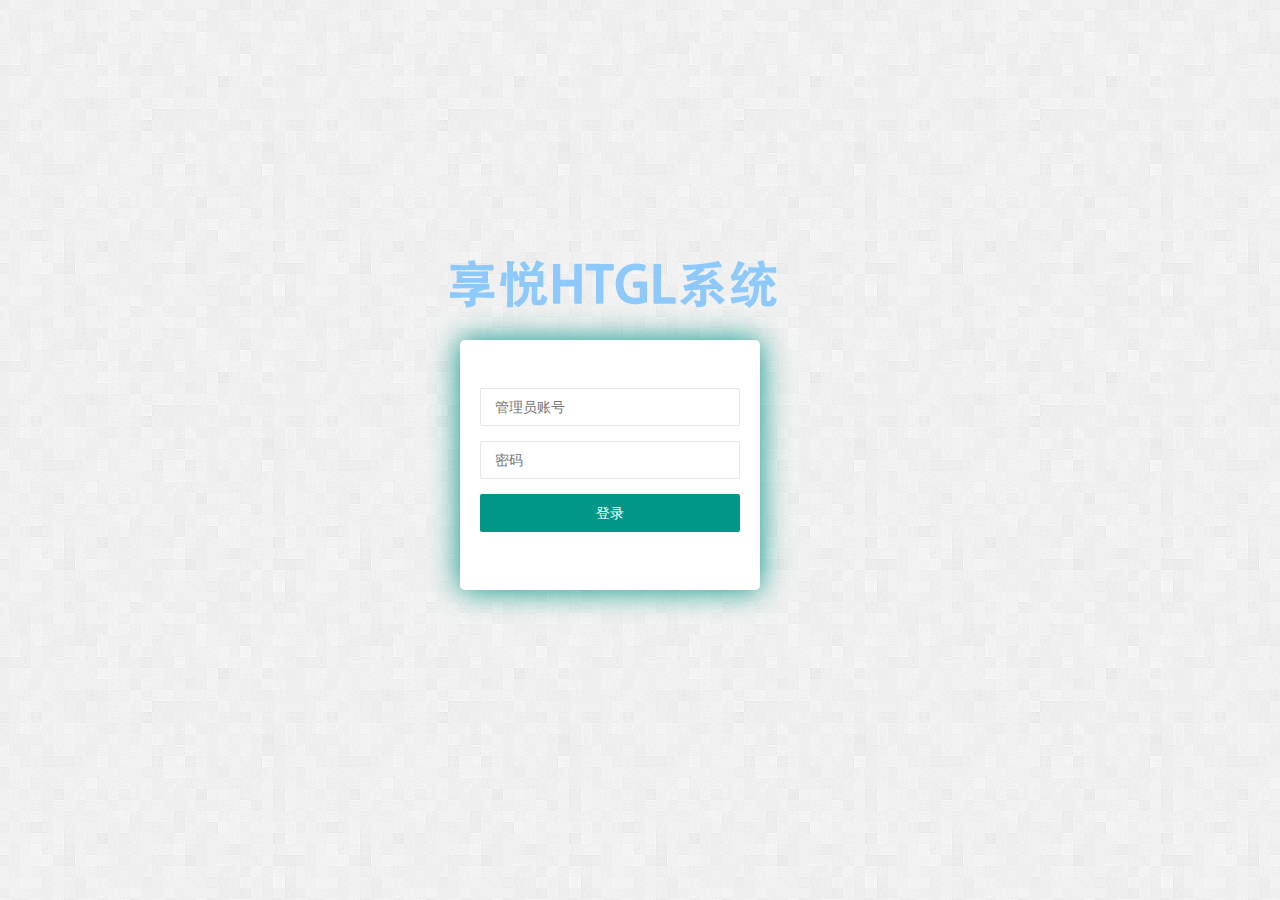
<file: src/main/resources/static/login.html>
<!DOCTYPE html>
<html class="loginHtml">
<head>
	<meta charset="utf-8">
	<title>用户登录 - 享悦后台管理系统</title>
	<meta name="renderer" content="webkit">
	<meta http-equiv="X-UA-Compatible" content="IE=edge,chrome=1">
	<meta name="viewport" content="width=device-width, initial-scale=1, maximum-scale=1">
	<meta name="apple-mobile-web-app-status-bar-style" content="black">
	<meta name="apple-mobile-web-app-capable" content="yes">
	<meta name="format-detection" content="telephone=no">
	<link rel="icon" href="favicon.ico">
	<link rel="stylesheet" href="layui/css/layui.css" media="all" />
	<link rel="stylesheet" href="css/public.css" media="all" />
</head>
<body class="loginBody">

	<form class="layui-form">
		<div class="login_logo"><img src="images/background.png"></div>
		<div class="layui-form-item input-item">
			<label for="userName">管理员账号</label>
			<input type="text" placeholder="请输入用户名" autocomplete="off" id="userName" class="layui-input" lay-verify="required">
		</div>
		<div class="layui-form-item input-item">
			<label for="password">密码</label>
			<input type="password" placeholder="请输入密码" autocomplete="off" id="password" class="layui-input" lay-verify="required">
		</div>
		<div class="layui-form-item">
			<button class="layui-btn layui-block" lay-filter="login" lay-submit>登录</button>
		</div>
	</form>
	<script type="text/javascript" src="layui/layui.js"></script>
	<script type="text/javascript" src="js/login.js"></script>
</body>
</html>
</file>
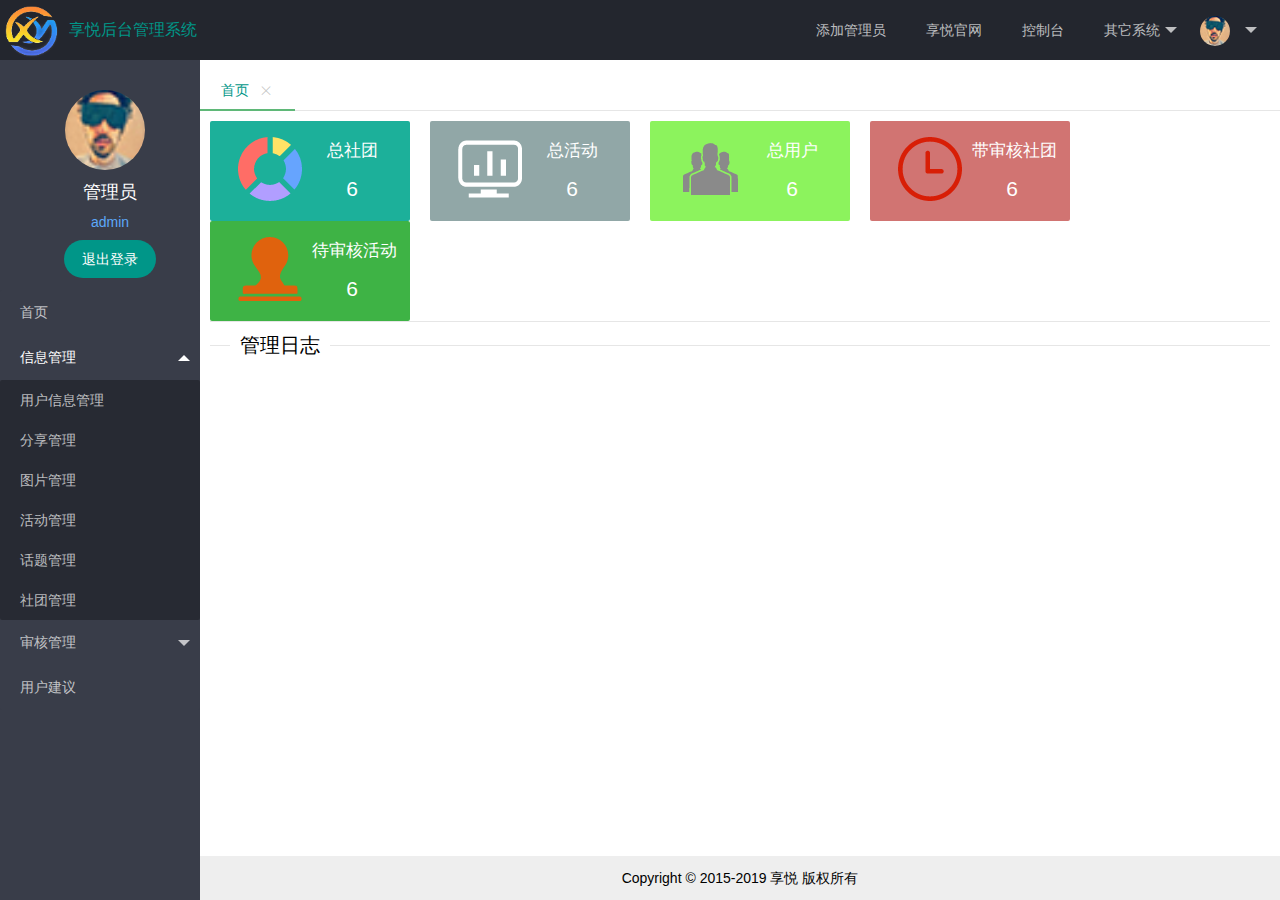
<file: src/main/resources/static/admin/admin.html>
<!DOCTYPE html>
<html>
<head>
  <meta charset="utf-8">
  <title>享悦后台管理系统</title>
  <meta name="renderer" content="webkit">
  <meta http-equiv="X-UA-Compatible" content="IE=edge,chrome=1">
  <meta name="viewport" content="width=device-width, initial-scale=1, maximum-scale=1">
  <link rel="Shortcut Icon" href="../images/xy.ico">
  <link rel="stylesheet" href="../layui/css/layui.css"  media="all">
<style>
 	img{
 		width: 28%;
 		height: 90%;
 	}
 	#toolbar{
 	padding: 1%;}
 	#club,#activity,#people,#examineClub,#examineActivity{
		width:200px;
		height:100px;
		float:left;
		margin:0 20px 0 0;
	}
	#club_img,#activity_img,#people_img,#examineClub_img,#examineActivity_img{
		float:left;
		width:64px;
		height:64px;
		margin-top:10%;
		padding-right:10px;
		padding-left:10px;
	}
	#club_name,#activity_name,#people_name,#examineClub_name,#examineActivity_name{
		font-size:120%;
		margin-top:7%;
	}
	#club_num,#activity_num,#people_num,#examineClub_num,#examineActivity_num{
		font-size:150%;
	}
</style>
</head>
<body>
	<div class="layui-layout layui-layout-admin">
  <div class="layui-header">
    <div class="layui-logo"><img src="../images/logo.png"><span style="margin-left:10px;">享悦后台管理系统</span></div>
    <!-- 头部区域（可配合layui已有的水平导航） -->
    <ul class="layui-nav layui-layout-right">
      <li class="layui-nav-item"><a href="javascript:void(0);" class="user" data-type="addAdmin">添加管理员</a></li>
      <li class="layui-nav-item"><a href="../index.html" target="_blank">享悦官网</a></li>
      <li class="layui-nav-item"><a href="javascript:void(0);">控制台</a></li>
      <li class="layui-nav-item">
        <a href="javascript:;">其它系统</a>
        <dl class="layui-nav-child">
          <dd><a href="javascript:void(0);">邮件管理</a></dd>
          <dd><a href="javascript:void(0);">消息管理</a></dd>
          <dd><a href="javascript:void(0);">授权管理</a></dd>
        </dl>
      </li>
      <li class="layui-nav-item">
        <a href="javascript:;"><img src="../images/pic.png" class="layui-nav-img"><span class="adminAccount"></span> </a>
        <dl class="layui-nav-child">
          <dd><a href="javascript:void(0);">基本资料</a></dd>
          <dd><a href="javascript:void(0);">安全设置</a></dd>
          <dd><a href="javascript:void(0);" class="user" data-type="quit">退了</a></dd>
        </dl>
      </li>
    </ul>
  </div>
  
  <div class="layui-side layui-bg-black">
    <div class="layui-side-scroll">
	    <div style="height:200px;">
	    	<div style="text-align:center;margin-top:30px;"><img src="../images/pic.png" class="layui-nav-img" style="width:80px;height:80px;"></div>
	    	<p style="text-align:center;font-size: 18px;margin-top:10px;" class="adminPower">管理员</p>
	    	<p style="text-align:center;color: rgb(93,168,249);margin-top:10px;" class="adminAccount">admin</p>
	    	<div style="text-align:center;margin-top:10px;"><a class="layui-btn layui-btn-radius user" data-type="quit">退出登录</a></div>
	    </div>
      <!-- 左侧导航区域（可配合layui已有的垂直导航） -->
      <ul class="layui-nav layui-nav-tree"  lay-filter="test">
        <li class="layui-nav-item"><a href="javascript:;" class="user" data-type="index">首页</a></li>
        <li class="layui-nav-item layui-nav-itemed">
          <a class="" href="javascript:;">信息管理</a>
          <dl class="layui-nav-child">
            <dd><a href="javascript:;" class="user" data-type="user">用户信息管理</a></dd>
            <dd><a href="javascript:;" class="user" data-type="talk">分享管理</a></dd>
            <dd><a href="javascript:;" class="user" data-type="pic">图片管理</a></dd>
            <dd><a href="javascript:;" class="user" data-type="activity">活动管理</a></dd>
            <dd><a href="javascript:;" class="user" data-type="topic">话题管理</a></dd>
            <dd><a href="javascript:;" class="user" data-type="club">社团管理</a></dd>
          </dl>
        </li>
        <li class="layui-nav-item">
          <a href="javascript:;">审核管理</a>
          <dl class="layui-nav-child">
            <dd><a href="javascript:;" class="user" data-type="examineClub">社团审核</a></dd>
            <dd><a href="javascript:;" class="user" data-type="examineActivity">活动审核</a></dd>
          </dl>
        </li>
        <li class="layui-nav-item"><a href="javascript:;" class="user" data-type="suggestion">用户建议</a></li>
      </ul>
    </div>
  </div>
  
  <div class="layui-body">
		<div class="layui-tab layui-tab-brief" lay-filter="tab" lay-allowclose="true">
			  <ul class="layui-tab-title">
			    <li class="layui-this" lay-id="index">首页</li>
			  </ul>
			  <div class="layui-tab-content">
			    <div class="layui-tab-item layui-show">
			    	<div id="index">
						<div style="background:	rgb(28,176,154)" id="club" class="layui-btn" data-type="indexClub">
							<img alt="" src="../images/index_club.png" id="club_img">
							<div id="club_name"><p>总社团</p></div>
							<div id="club_num"><p>6</p></div>
						</div>
						<div style="background:	rgb(145,167,167)" id="activity" class="layui-btn" data-type="indexActivity">
							<img alt="" src="../images/index_activity.png" id="activity_img">
							<div id="activity_name"><p>总活动</p></div>
							<div id="activity_num"><p>6</p></div>
						</div>
						<div style="background:rgb(140,243,93)" id="people" class="layui-btn" data-type="indexPeople">
							<img alt="" src="../images/index_people.png" id="people_img">
							<div id="people_name"><p>总用户</p></div>
							<div id="people_num"><p>6</p></div>
						</div>
						<div style="background:	rgb(209,116,114)" id="examineClub" class="layui-btn" data-type="indexExamineClub">
							<img alt="" src="../images/examineclub.png" id="examineClub_img">
							<div id="examineClub_name"><p>带审核社团</p></div>
							<div id="examineClub_num"><p>6</p></div>
						</div>
						<div style="background:	rgb(62,179,69)" id="examineActivity" class="layui-btn" data-type="indexExamineActivity">
							<img alt="" src="../images/examineactivity.png" id="examineActivity_img">
							<div id="examineActivity_name"><p>待审核活动</p></div>
							<div id="examineActivity_num"><p>6</p></div>
						</div>
					</div>
					<hr/>
						<fieldset class="layui-elem-field layui-field-title">
						  <legend>管理日志</legend>
						</fieldset>
					<ul class="layui-timeline" id="log"></ul>  
			    </div>
			  </div>
			</div>
  </div>
  <div class="layui-footer" style="background-color:#EEEEEE;">
    <!-- 底部固定区域 -->
    <p style="text-align: center;">Copyright &copy; 2015-2019 享悦 版权所有</p>
  </div>
</div>
<div id="editDialog" style="display:none;">
	<form class="layui-form" method="post">
		<div class="layui-form-item">
		    <label class="layui-form-label">账号：</label>
		    <div class="layui-input-block">
		      <input name="account"  id="account" class="layui-input" style="width:60%">
		    </div>
		</div>
		<div class="layui-form-item">
		    <label class="layui-form-label">密码：</label>
		    <div class="layui-input-block">
		      <input name="passWord" id="passWord" class="layui-input" style="width:60%">
		    </div>
		</div>
  </form>
</div>
<script src="../layui/layui.js" charset="utf-8"></script>
<script>
	layui.use(['layer','element'], function(){
		//获取layui内置jquery对象
		var $ = layui.jquery,
		//引入弹窗
		layer = layui.layer;
		//左侧导航栏收缩
		element = layui.element; //Tab的切换功能，切换事件监听等，需要依赖element模块
		/* var localTest = layui.sessionData('userInfo');
		console.log(localTest.account+"11111111111111"); */ //获得“贤心”
		$(".adminAccount").text(layui.sessionData('userInfo').account.account);
		var power = layui.sessionData('userInfo').account.power;
		if(power=="super"){
			$(".adminPower").text("超级管理员");
		}else{
			$(".adminPower").text("管理员");
		}
		$.post(
    			"/xy/admin/get",
    	        {},
    	        function(result){
    	        	var nav = "";
    	    		for (var i in result.adminLogs){
    	    			//样式写入
    	    			nav+="<li class=\"layui-timeline-item\">";
    	    			nav+="<i class=\"layui-icon layui-timeline-axis\"></i>";
    	    			nav+="<div class=\"layui-timeline-content layui-text\">";
    	    			nav+="<h3 class=\"layui-timeline-title\">"+result.adminLogs[i].createTime.substring(0,19)+"</h3>";
    	    			nav+="<p><span style=\"color:rgb(93,168,249);font-size:20px;\">"+result.adminLogs[i].account+"</span>"+result.adminLogs[i].details+"</p></div></li>";
    	    		}
    	    		$("#log").html(nav);
    				$("#club_num").text(result.allClub);
    				$("#activity_num").text(result.allActivity);
    				$("#people_num").text(result.allUser);
    				$("#examineClub_num").text(result.examineClub);
    				$("#examineActivity_num").text(result.examineActivity);
    	      });
		
		//触发事件
		  var active = {
		    addAdmin: function(){
		    	layer.open({
			          type: 1
			          ,title: "添加普通管理员" //不显示标题栏
			          ,closeBtn: 2
			          ,area: ['30%', '50%']
			          ,shade: 0
			          ,id: 'LAY_layuipro' //设定一个id，防止重复弹出
			          ,btn: ['添加', '取消']
			          ,btnAlign: 'c'//按钮居中
			          ,moveType: 0 //拖拽模式，0或者1
			          ,content: $('#editDialog')
			          ,success: function(layero){
			            var btn = layero.find('.layui-layer-btn');
			            	btn.find('.layui-layer-btn0').on('click', function(){
					            	var account = $("#account").val();
					            	var passWord = $("#passWord").val();
					            	var applyAccount = layui.sessionData('userInfo').account;
					            	$.post(
					            			"/xy/admin/adminAdd",
					            	        {
					            				account: account,
					            				passWord: passWord,
					            	   	    	applyAccount: applyAccount
					            				},
					            	        function(result){
					            				if(result==1){layer.msg('添加成功');}
					            				if(result==2){layer.msg('您没有权限添加新的管理员');}
					            				
					            	      });
				        	  });
			          }
			        });
		    },
		    index: function(){
		    	if($(".layui-tab-title li[lay-id='index']").length==0){
		    		location.reload();
				}else{
					//存在，跳转界面
					element.tabChange('tab', 'index');
					//刷新数据
				}
		    },
		    user: function(){
			if($(".layui-tab-title li[lay-id='user']").length==0){
				      //新增一个Tab项
				      element.tabAdd('tab', {
				        title: '用户信息管理' //用于演示
				        ,content: '<iframe src="user.html" scrolling="no" style="width:100%;height:470px;border:0;" ></iframe>'
						,id: 'user' 
				      })
				      element.tabChange('tab', 'user');
				}else{
					//存在，跳转界面
					element.tabChange('tab', 'user');
				}
		    },
		    talk: function(){
		    	if($(".layui-tab-title li[lay-id='talk']").length==0){
				      //新增一个Tab项
				      element.tabAdd('tab', {
				        title: '分享管理' //用于演示
				        ,content: '<iframe src="talk.html" scrolling="no" style="width:100%;height:470px;border:0;" ></iframe>'
				        ,id: "talk" 
				      })
				      element.tabChange('tab', 'talk');
				}else{
					//存在，跳转界面
					element.tabChange('tab', 'talk');
					//刷新数据
				}
		    },
		    pic: function(){
		    	if($(".layui-tab-title li[lay-id='pic']").length==0){
				      //新增一个Tab项
				      element.tabAdd('tab', {
				        title: '照片管理' //用于演示
				        ,content: '<iframe src="view.html" scrolling="no" style="width:100%;height:470px;border:0;" ></iframe>'
				        ,id: "pic" 
				      })
				      element.tabChange('tab', 'pic');
				}else{
					//存在，跳转界面
					element.tabChange('tab', 'pic');
					//刷新数据
				}
		    },
		    activity: function(){
		    	if($(".layui-tab-title li[lay-id='activity']").length==0){
		    		//新增一个Tab项
				      element.tabAdd('tab', {
				        title: '活动管理' //用于演示
				        ,content: '<iframe src="activity.html" scrolling="no" style="width:100%;height:470px;border:0;" ></iframe>'
				        ,id: "activity" 
				      })
				      element.tabChange('tab', 'activity');
				}else{
					//存在，跳转界面
					element.tabChange('tab', 'activity');
					//刷新数据
				}
		    },
		    topic: function(){
		    	if($(".layui-tab-title li[lay-id='topic']").length==0){
		    		//新增一个Tab项
				      element.tabAdd('tab', {
				        title: '话题管理' //用于演示
				        ,content: '<iframe src="topic.html" scrolling="no" style="width:100%;height:470px;border:0;" ></iframe>'
				        ,id: "topic" 
				      })
				      element.tabChange('tab', 'topic');
				}else{
					//存在，跳转界面
					element.tabChange('tab', 'topic');
					//刷新数据
				}
		    },
		    club: function(){
		    	if($(".layui-tab-title li[lay-id='club']").length==0){
		    		//新增一个Tab项
				      element.tabAdd('tab', {
				        title: '社团管理' //用于演示
				        ,content: '<iframe src="club.html" scrolling="no" style="width:100%;height:470px;border:0;" ></iframe>'
				        ,id: "club" 
				      })
				      element.tabChange('tab', 'club');
				}else{
					//存在，跳转界面
					element.tabChange('tab', 'club');
					//刷新数据
				}
		    },
		    examineActivity: function(){
		    	if($(".layui-tab-title li[lay-id='examineActivity']").length==0){
		    		//新增一个Tab项
				      element.tabAdd('tab', {
				        title: '活动审核' //用于演示
				        ,content: '<iframe src="examineActivity.html" scrolling="no" style="width:100%;height:470px;border:0;" ></iframe>'
				        ,id: "examineActivity" 
				      })
				      element.tabChange('tab', 'examineActivity');
				}else{
					//存在，跳转界面
					element.tabChange('tab', 'examineActivity');
					//刷新数据
				}
		    },
		    examineClub: function(){
		    	if($(".layui-tab-title li[lay-id='examineClub']").length==0){
		    		//新增一个Tab项
				      element.tabAdd('tab', {
				        title: '社团审核' //用于演示
				        ,content: '<iframe src="examineClub.html" scrolling="no" style="width:100%;height:470px;border:0;" ></iframe>'
				        ,id: "examineClub" 
				      })
				      element.tabChange('tab', 'examineClub');
				}else{
					//存在，跳转界面
					element.tabChange('tab', 'examineClub');
					//刷新数据
				}
		    },
		    indexClub: function(){
		    	if($(".layui-tab-title li[lay-id='club']").length==0){
		    		//新增一个Tab项
				      element.tabAdd('tab', {
				        title: '社团管理' //用于演示
				        ,content: '<iframe src="club.html" scrolling="no" style="width:100%;height:470px;border:0;" ></iframe>'
				        ,id: "club" 
				      })
				      element.tabChange('tab', 'club');
				}else{
					//存在，跳转界面
					element.tabChange('tab', 'club');
					//刷新数据
				}
	  			},
  			indexActivity: function(){
  				if($(".layui-tab-title li[lay-id='activity']").length==0){
		    		//新增一个Tab项
				      element.tabAdd('tab', {
				        title: '活动管理' //用于演示
				        ,content: '<iframe src="activity.html" scrolling="no" style="width:100%;height:470px;border:0;" ></iframe>'
				        ,id: "activity" 
				      })
				      element.tabChange('tab', 'activity');
				}else{
					//存在，跳转界面
					element.tabChange('tab', 'activity');
					//刷新数据
				}
  			},
  			indexPeople: function(){
  				if($(".layui-tab-title li[lay-id='user']").length==0){
				      //新增一个Tab项
				      element.tabAdd('tab', {
				        title: '用户信息管理' //用于演示
				        ,content: '<iframe src="user.html" scrolling="no" style="width:100%;height:470px;border:0;" ></iframe>'
						,id: 'user' 
				      })
				      element.tabChange('tab', 'user');
				}else{
					//存在，跳转界面
					element.tabChange('tab', 'user');
				}
	  			},
  			indexExamineClub: function(){
  				if($(".layui-tab-title li[lay-id='examineActivity']").length==0){
		    		//新增一个Tab项
				      element.tabAdd('tab', {
				        title: '活动审核' //用于演示
				        ,content: '<iframe src="examineActivity.html" scrolling="no" style="width:100%;height:470px;border:0;" ></iframe>'
				        ,id: "examineActivity" 
				      })
				      element.tabChange('tab', 'examineActivity');
				}else{
					//存在，跳转界面
					element.tabChange('tab', 'examineActivity');
					//刷新数据
				}
  			},
  			indexExamineActivity: function(){
  				if($(".layui-tab-title li[lay-id='examineClub']").length==0){
		    		//新增一个Tab项
				      element.tabAdd('tab', {
				        title: '社团审核' //用于演示
				        ,content: '<iframe src="examineClub.html" scrolling="no" style="width:100%;height:470px;border:0;" ></iframe>'
				        ,id: "examineClub" 
				      })
				      element.tabChange('tab', 'examineClub');
				}else{
					//存在，跳转界面
					element.tabChange('tab', 'activity');
					//刷新数据
				}
	  		},
	  		suggestion: function(){
  				if($(".layui-tab-title li[lay-id='suggestion']").length==0){
		    		//新增一个Tab项
				      element.tabAdd('tab', {
				        title: '意见反馈' //用于演示
				        ,content: '<iframe src="suggest.html" scrolling="no" style="width:100%;height:470px;border:0;" ></iframe>'
				        ,id: "suggestion" 
				      })
				      element.tabChange('tab', 'suggestion');
				}else{
					//存在，跳转界面
					element.tabChange('tab', 'suggestion');
					//刷新数据
				}
	  		},
	  		quit: function(){
	  			$.post(
	  	    			"/xy/admin/quit",
	  	    	        {},
	  	    	        function(result){
	  	    	        	window.location.href = "login.html"
	  	    	      });
	  			}
		  };
		  
		  $('.user,.layui-btn').on('click', function(){
		    var type = $(this).data('type');
		    active[type] ? active[type].call(this) : '';
		  });
});
</script>

</body>
</html>
</file>
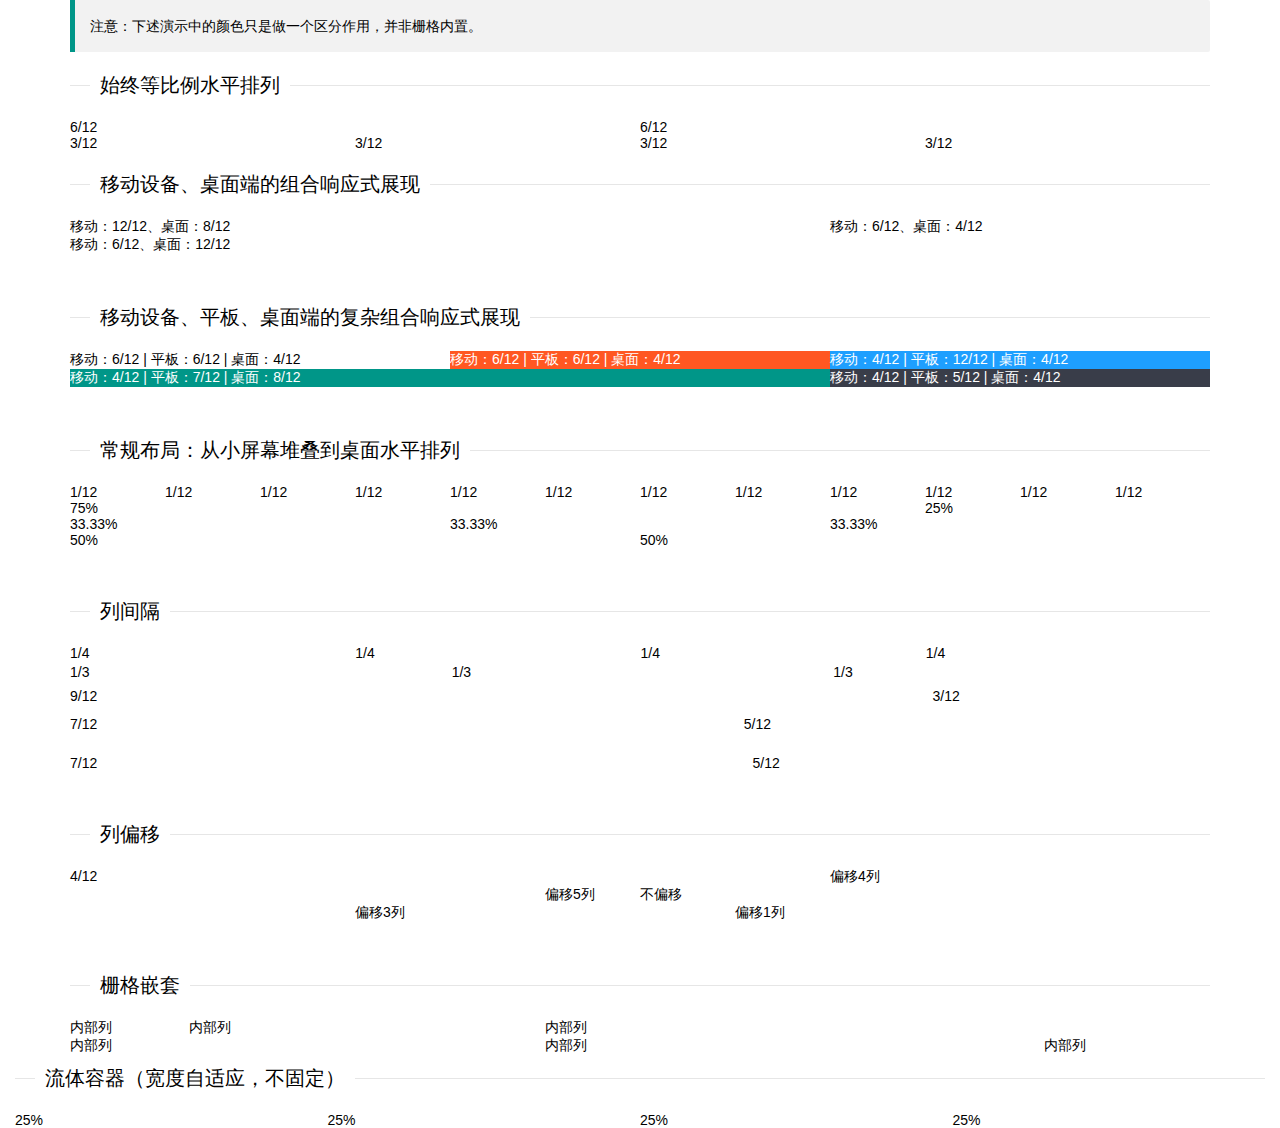
<file: src/main/resources/static/layui/layui.html>
<!DOCTYPE html>
<html>
<head>
  <meta charset="utf-8">
  <title>layui</title>
  <meta name="renderer" content="webkit">
  <meta http-equiv="X-UA-Compatible" content="IE=edge,chrome=1">
  <meta name="viewport" content="width=device-width, initial-scale=1, maximum-scale=1">
  <link rel="stylesheet" href="css/layui.css"  media="all">
  <!-- 注意：如果你直接复制所有代码到本地，上述css路径需要改成你本地的 -->
</head>
<body>
<!-- 让IE8/9支持媒体查询，从而兼容栅格 -->
<!--[if lt IE 9]>
  <script src="https://cdn.staticfile.org/html5shiv/r29/html5.min.js"></script>
  <script src="https://cdn.staticfile.org/respond.js/1.4.2/respond.min.js"></script>
<![endif]-->          
          
<div class="layui-container">
  <blockquote class="layui-elem-quote">注意：下述演示中的颜色只是做一个区分作用，并非栅格内置。</blockquote>
   
  <fieldset class="layui-elem-field layui-field-title" style="margin-top: 20px;">
    <legend>始终等比例水平排列</legend>
  </fieldset>
   
  <div class="layui-row">
    <div class="layui-col-xs6">
      <div class="grid-demo grid-demo-bg1">6/12</div>
    </div>
    <div class="layui-col-xs6">
      <div class="grid-demo">6/12</div>
    </div>
  </div>
  <div class="layui-row">
    <div class="layui-col-xs3">
      <div class="grid-demo grid-demo-bg1">3/12</div>
    </div>
    <div class="layui-col-xs3">
      <div class="grid-demo">3/12</div>
    </div>
    <div class="layui-col-xs3">
      <div class="grid-demo grid-demo-bg1">3/12</div>
    </div>
    <div class="layui-col-xs3">
      <div class="grid-demo">3/12</div>
    </div>
  </div>
 
  <fieldset class="layui-elem-field layui-field-title" style="margin-top: 20px;">
    <legend>移动设备、桌面端的组合响应式展现</legend>
  </fieldset>
   
  <div class="layui-row">
    <div class="layui-col-xs12 layui-col-md8">
      <div class="grid-demo grid-demo-bg1">移动：12/12、桌面：8/12</div>
    </div>
    <div class="layui-col-xs6 layui-col-md4">
      <div class="grid-demo">移动：6/12、桌面：4/12</div>
    </div>
    <div class="layui-col-xs6 layui-col-md12">
      <div class="grid-demo grid-demo-bg2">移动：6/12、桌面：12/12</div>
    </div>
  </div>
   
  <fieldset class="layui-elem-field layui-field-title" style="margin-top: 50px;">
    <legend>移动设备、平板、桌面端的复杂组合响应式展现</legend>
  </fieldset>
   
  <div class="layui-row">
    <div class="layui-col-xs6 layui-col-sm6 layui-col-md4">
      <div class="grid-demo grid-demo-bg1">移动：6/12 | 平板：6/12 | 桌面：4/12</div>
    </div>
    <div class="layui-col-xs6 layui-col-sm6 layui-col-md4">
      <div class="grid-demo layui-bg-red">移动：6/12 | 平板：6/12 | 桌面：4/12</div>
    </div>
    <div class="layui-col-xs4 layui-col-sm12 layui-col-md4">
      <div class="grid-demo layui-bg-blue">移动：4/12 | 平板：12/12 | 桌面：4/12</div>
    </div>
    <div class="layui-col-xs4 layui-col-sm7 layui-col-md8">
      <div class="grid-demo layui-bg-green">移动：4/12 | 平板：7/12 | 桌面：8/12</div>
    </div>
    <div class="layui-col-xs4 layui-col-sm5 layui-col-md4">
      <div class="grid-demo layui-bg-black">移动：4/12 | 平板：5/12 | 桌面：4/12</div>
    </div>
  </div>
   
  <fieldset class="layui-elem-field layui-field-title" style="margin-top: 50px;">
    <legend>常规布局：从小屏幕堆叠到桌面水平排列</legend>
  </fieldset>
   
  <div class="layui-row">
    <div class="layui-col-md1">
      <div class="grid-demo grid-demo-bg1">1/12</div>
    </div>
    <div class="layui-col-md1">
      <div class="grid-demo">1/12</div>
    </div>
    <div class="layui-col-md1">
      <div class="grid-demo grid-demo-bg1">1/12</div>
    </div>
    <div class="layui-col-md1">
      <div class="grid-demo">1/12</div>
    </div>
    <div class="layui-col-md1">
      <div class="grid-demo grid-demo-bg1">1/12</div>
    </div>
    <div class="layui-col-md1">
      <div class="grid-demo">1/12</div>
    </div>
    <div class="layui-col-md1">
      <div class="grid-demo grid-demo-bg1">1/12</div>
    </div>
    <div class="layui-col-md1">
      <div class="grid-demo">1/12</div>
    </div>
    <div class="layui-col-md1">
      <div class="grid-demo grid-demo-bg1">1/12</div>
    </div>
    <div class="layui-col-md1">
      <div class="grid-demo">1/12</div>
    </div>
    <div class="layui-col-md1">
      <div class="grid-demo grid-demo-bg1">1/12</div>
    </div>
    <div class="layui-col-md1">
      <div class="grid-demo">1/12</div>
    </div>
  </div>
   
  <div class="layui-row">
    <div class="layui-col-md9">
      <div class="grid-demo grid-demo-bg1">75%</div>
    </div>
    <div class="layui-col-md3">
      <div class="grid-demo">25%</div>
    </div>
  </div>
   
  <div class="layui-row">
    <div class="layui-col-md4">
      <div class="grid-demo grid-demo-bg1">33.33%</div>
    </div>
    <div class="layui-col-md4">
      <div class="grid-demo">33.33%</div>
    </div>
    <div class="layui-col-md4">
      <div class="grid-demo grid-demo-bg1">33.33%</div>
    </div>
  </div>
   
  <div class="layui-row">
    <div class="layui-col-md6">
      <div class="grid-demo grid-demo-bg1">50%</div>
    </div>
    <div class="layui-col-md6">
      <div class="grid-demo">50%</div>
    </div>
  </div>
   
  <fieldset class="layui-elem-field layui-field-title" style="margin-top: 50px;">
    <legend>列间隔</legend>
  </fieldset>
   
  <div class="layui-row layui-col-space1">
    <div class="layui-col-md3">
      <div class="grid-demo grid-demo-bg1">1/4</div>
    </div>
    <div class="layui-col-md3">
      <div class="grid-demo">1/4</div>
    </div>
    <div class="layui-col-md3">
      <div class="grid-demo grid-demo-bg1">1/4</div>
    </div>
    <div class="layui-col-md3">
      <div class="grid-demo">1/4</div>
    </div>
  </div>
   
  <div class="layui-row layui-col-space5">
    <div class="layui-col-md4">
      <div class="grid-demo grid-demo-bg1">1/3</div>
    </div>
    <div class="layui-col-md4">
      <div class="grid-demo">1/3</div>
    </div>
    <div class="layui-col-md4">
      <div class="grid-demo grid-demo-bg1">1/3</div>
    </div>
  </div>
   
  <div class="layui-row layui-col-space10">
    <div class="layui-col-md9">
      <div class="grid-demo grid-demo-bg1">9/12</div>
    </div>
    <div class="layui-col-md3">
      <div class="grid-demo">3/12</div>
    </div>
  </div>
   
  <div class="layui-row layui-col-space15">
    <div class="layui-col-md7">
      <div class="grid-demo grid-demo-bg1">7/12</div>
    </div>
    <div class="layui-col-md5">
      <div class="grid-demo">5/12</div>
    </div>
  </div>
   
  <div class="layui-row layui-col-space30">
    <div class="layui-col-md7">
      <div class="grid-demo grid-demo-bg1">7/12</div>
    </div>
    <div class="layui-col-md5">
      <div class="grid-demo">5/12</div>
    </div>
  </div>
   
  <fieldset class="layui-elem-field layui-field-title" style="margin-top: 50px;">
    <legend>列偏移</legend>
  </fieldset> 
   
  <div class="layui-row">
    <div class="layui-col-md4">
      <div class="grid-demo grid-demo-bg1">4/12</div>
    </div>
    <div class="layui-col-md4 layui-col-md-offset4">
      <div class="grid-demo">偏移4列</div>
    </div>
    <div class="layui-col-md1 layui-col-md-offset5">
      <div class="grid-demo grid-demo-bg1">偏移5列</div>
    </div>
    <div class="layui-col-md1">
      <div class="grid-demo">不偏移</div>
    </div>
  </div>
   
  <div class="layui-row">
    <div class="layui-col-md3 layui-col-md-offset3">
      <div class="grid-demo grid-demo-bg1">偏移3列</div>
    </div>
    <div class="layui-col-md3 layui-col-md-offset1">
      <div class="grid-demo">偏移1列</div>
    </div>
  </div>
   
  <fieldset class="layui-elem-field layui-field-title" style="margin-top: 50px;">
    <legend>栅格嵌套</legend>
  </fieldset> 
   
  <div class="layui-row">
    <div class="layui-col-md5">
      <div class="layui-row grid-demo">
        <div class="layui-col-md3">
          <div class="grid-demo grid-demo-bg1">内部列</div>
        </div>
        <div class="layui-col-md9">
          <div class="grid-demo grid-demo-bg2">内部列</div>
        </div>
        <div class="layui-col-md12">
          <div class="grid-demo grid-demo-bg3">内部列</div>
        </div>
      </div>
    </div>
    <div class="layui-col-md7">
      <div class="layui-row grid-demo grid-demo-bg1">
        <div class="layui-col-md12">
          <div class="grid-demo">内部列</div>
        </div>
        <div class="layui-col-md9">
          <div class="grid-demo grid-demo-bg2">内部列</div>
        </div>
        <div class="layui-col-md3">
          <div class="grid-demo grid-demo-bg3">内部列</div>
        </div>
      </div>
    </div>
  </div>
  
</div>
 
<div class="layui-fluid">
  <fieldset class="layui-elem-field layui-field-title">
    <legend>流体容器（宽度自适应，不固定）</legend>
  </fieldset>
  <div class="layui-row">
    <div class="layui-col-sm3">
      <div class="grid-demo grid-demo-bg1">25%</div>
    </div>
    <div class="layui-col-sm3">
      <div class="grid-demo">25%</div>
    </div>
    <div class="layui-col-sm3">
      <div class="grid-demo grid-demo-bg1">25%</div>
    </div>
    <div class="layui-col-sm3">
      <div class="grid-demo">25%</div>
    </div>
  </div>
</div>
 
          
<script src="layui.js" charset="utf-8"></script>
<!-- 注意：如果你直接复制所有代码到本地，上述js路径需要改成你本地的 -->
<script>
 
</script>

</body>
</html>
</file>
<file: src/main/resources/static/layui/css/layui.css>
/** layui-v2.3.0 MIT License By https://www.layui.com */
 .layui-inline,img{display:inline-block;vertical-align:middle}.layui-rate,li{list-style:none}h1,h2,h3,h4,h5,h6{font-weight:400}.layui-edge,.layui-header,.layui-inline,.layui-main{position:relative}.layui-btn,.layui-edge,.layui-inline,img{vertical-align:middle}.layui-btn,.layui-disabled,.layui-icon,.layui-unselect{-webkit-user-select:none;-ms-user-select:none;-moz-user-select:none}blockquote,body,button,dd,div,dl,dt,form,h1,h2,h3,h4,h5,h6,input,li,ol,p,pre,td,textarea,th,ul{margin:0;padding:0;-webkit-tap-highlight-color:rgba(0,0,0,0)}a:active,a:hover{outline:0}img{border:none}table{border-collapse:collapse;border-spacing:0}h4,h5,h6{font-size:100%}button,input,optgroup,option,select,textarea{font-family:inherit;font-size:inherit;font-style:inherit;font-weight:inherit;outline:0}pre{white-space:pre-wrap;white-space:-moz-pre-wrap;white-space:-pre-wrap;white-space:-o-pre-wrap;word-wrap:break-word}body{line-height:24px;font:14px Helvetica Neue,Helvetica,PingFang SC,\5FAE\8F6F\96C5\9ED1,Tahoma,Arial,sans-serif}hr{height:1px;margin:10px 0;border:0;clear:both}a{color:#333;text-decoration:none}a:hover{color:#777}a cite{font-style:normal;*cursor:pointer}.layui-border-box,.layui-border-box *{box-sizing:border-box}.layui-box,.layui-box *{box-sizing:content-box}.layui-clear{clear:both;*zoom:1}.layui-clear:after{content:'\20';clear:both;*zoom:1;display:block;height:0}.layui-inline{*display:inline;*zoom:1}.layui-edge{display:inline-block;width:0;height:0;border-width:6px;border-style:dashed;border-color:transparent;overflow:hidden}.layui-edge-top{top:-4px;border-bottom-color:#999;border-bottom-style:solid}.layui-edge-right{border-left-color:#999;border-left-style:solid}.layui-edge-bottom{top:2px;border-top-color:#999;border-top-style:solid}.layui-edge-left{border-right-color:#999;border-right-style:solid}.layui-elip{text-overflow:ellipsis;overflow:hidden;white-space:nowrap}.layui-disabled,.layui-disabled:hover{color:#d2d2d2!important;cursor:not-allowed!important}.layui-circle{border-radius:100%}.layui-show{display:block!important}.layui-hide{display:none!important}@font-face{font-family:layui-icon;src:url(../font/iconfont.eot?v=230);src:url(../font/iconfont.eot?v=230#iefix) format('embedded-opentype'),url(../font/iconfont.svg?v=230#iconfont) format('svg'),url(../font/iconfont.woff?v=230) format('woff'),url(../font/iconfont.ttf?v=230) format('truetype')}.layui-icon{font-family:layui-icon!important;font-size:16px;font-style:normal;-webkit-font-smoothing:antialiased;-moz-osx-font-smoothing:grayscale}.layui-icon-reply-fill:before{content:"\e611"}.layui-icon-set-fill:before{content:"\e614"}.layui-icon-menu-fill:before{content:"\e60f"}.layui-icon-search:before{content:"\e615"}.layui-icon-share:before{content:"\e641"}.layui-icon-set-sm:before{content:"\e620"}.layui-icon-engine:before{content:"\e628"}.layui-icon-close:before{content:"\1006"}.layui-icon-close-fill:before{content:"\1007"}.layui-icon-chart-screen:before{content:"\e629"}.layui-icon-star:before{content:"\e600"}.layui-icon-circle-dot:before{content:"\e617"}.layui-icon-chat:before{content:"\e606"}.layui-icon-release:before{content:"\e609"}.layui-icon-list:before{content:"\e60a"}.layui-icon-chart:before{content:"\e62c"}.layui-icon-ok-circle:before{content:"\1005"}.layui-icon-layim-theme:before{content:"\e61b"}.layui-icon-table:before{content:"\e62d"}.layui-icon-right:before{content:"\e602"}.layui-icon-left:before{content:"\e603"}.layui-icon-cart-simple:before{content:"\e698"}.layui-icon-face-cry:before{content:"\e69c"}.layui-icon-face-smile:before{content:"\e6af"}.layui-icon-survey:before{content:"\e6b2"}.layui-icon-tree:before{content:"\e62e"}.layui-icon-upload-circle:before{content:"\e62f"}.layui-icon-add-circle:before{content:"\e61f"}.layui-icon-download-circle:before{content:"\e601"}.layui-icon-templeate-1:before{content:"\e630"}.layui-icon-util:before{content:"\e631"}.layui-icon-face-surprised:before{content:"\e664"}.layui-icon-edit:before{content:"\e642"}.layui-icon-speaker:before{content:"\e645"}.layui-icon-down:before{content:"\e61a"}.layui-icon-file:before{content:"\e621"}.layui-icon-layouts:before{content:"\e632"}.layui-icon-rate-half:before{content:"\e6c9"}.layui-icon-add-circle-fine:before{content:"\e608"}.layui-icon-prev-circle:before{content:"\e633"}.layui-icon-read:before{content:"\e705"}.layui-icon-404:before{content:"\e61c"}.layui-icon-carousel:before{content:"\e634"}.layui-icon-help:before{content:"\e607"}.layui-icon-code-circle:before{content:"\e635"}.layui-icon-water:before{content:"\e636"}.layui-icon-username:before{content:"\e66f"}.layui-icon-find-fill:before{content:"\e670"}.layui-icon-about:before{content:"\e60b"}.layui-icon-location:before{content:"\e715"}.layui-icon-up:before{content:"\e619"}.layui-icon-pause:before{content:"\e651"}.layui-icon-date:before{content:"\e637"}.layui-icon-layim-uploadfile:before{content:"\e61d"}.layui-icon-delete:before{content:"\e640"}.layui-icon-play:before{content:"\e652"}.layui-icon-top:before{content:"\e604"}.layui-icon-friends:before{content:"\e612"}.layui-icon-refresh-3:before{content:"\e9aa"}.layui-icon-ok:before{content:"\e605"}.layui-icon-layer:before{content:"\e638"}.layui-icon-face-smile-fine:before{content:"\e60c"}.layui-icon-dollar:before{content:"\e659"}.layui-icon-group:before{content:"\e613"}.layui-icon-layim-download:before{content:"\e61e"}.layui-icon-picture-fine:before{content:"\e60d"}.layui-icon-link:before{content:"\e64c"}.layui-icon-diamond:before{content:"\e735"}.layui-icon-log:before{content:"\e60e"}.layui-icon-rate-solid:before{content:"\e67a"}.layui-icon-fonts-del:before{content:"\e64f"}.layui-icon-unlink:before{content:"\e64d"}.layui-icon-fonts-clear:before{content:"\e639"}.layui-icon-triangle-r:before{content:"\e623"}.layui-icon-circle:before{content:"\e63f"}.layui-icon-radio:before{content:"\e643"}.layui-icon-align-center:before{content:"\e647"}.layui-icon-align-right:before{content:"\e648"}.layui-icon-align-left:before{content:"\e649"}.layui-icon-loading-1:before{content:"\e63e"}.layui-icon-return:before{content:"\e65c"}.layui-icon-fonts-strong:before{content:"\e62b"}.layui-icon-upload:before{content:"\e67c"}.layui-icon-dialogue:before{content:"\e63a"}.layui-icon-video:before{content:"\e6ed"}.layui-icon-headset:before{content:"\e6fc"}.layui-icon-cellphone-fine:before{content:"\e63b"}.layui-icon-add-1:before{content:"\e654"}.layui-icon-face-smile-b:before{content:"\e650"}.layui-icon-fonts-html:before{content:"\e64b"}.layui-icon-form:before{content:"\e63c"}.layui-icon-cart:before{content:"\e657"}.layui-icon-camera-fill:before{content:"\e65d"}.layui-icon-tabs:before{content:"\e62a"}.layui-icon-fonts-code:before{content:"\e64e"}.layui-icon-fire:before{content:"\e756"}.layui-icon-set:before{content:"\e716"}.layui-icon-fonts-u:before{content:"\e646"}.layui-icon-triangle-d:before{content:"\e625"}.layui-icon-tips:before{content:"\e702"}.layui-icon-picture:before{content:"\e64a"}.layui-icon-more-vertical:before{content:"\e671"}.layui-icon-flag:before{content:"\e66c"}.layui-icon-loading:before{content:"\e63d"}.layui-icon-fonts-i:before{content:"\e644"}.layui-icon-refresh-1:before{content:"\e666"}.layui-icon-rmb:before{content:"\e65e"}.layui-icon-home:before{content:"\e68e"}.layui-icon-user:before{content:"\e770"}.layui-icon-notice:before{content:"\e667"}.layui-icon-login-weibo:before{content:"\e675"}.layui-icon-voice:before{content:"\e688"}.layui-icon-upload-drag:before{content:"\e681"}.layui-icon-login-qq:before{content:"\e676"}.layui-icon-snowflake:before{content:"\e6b1"}.layui-icon-file-b:before{content:"\e655"}.layui-icon-template:before{content:"\e663"}.layui-icon-auz:before{content:"\e672"}.layui-icon-console:before{content:"\e665"}.layui-icon-app:before{content:"\e653"}.layui-icon-prev:before{content:"\e65a"}.layui-icon-website:before{content:"\e7ae"}.layui-icon-next:before{content:"\e65b"}.layui-icon-component:before{content:"\e857"}.layui-icon-more:before{content:"\e65f"}.layui-icon-login-wechat:before{content:"\e677"}.layui-icon-shrink-right:before{content:"\e668"}.layui-icon-spread-left:before{content:"\e66b"}.layui-icon-camera:before{content:"\e660"}.layui-icon-note:before{content:"\e66e"}.layui-icon-refresh:before{content:"\e669"}.layui-icon-female:before{content:"\e661"}.layui-icon-male:before{content:"\e662"}.layui-icon-password:before{content:"\e673"}.layui-icon-senior:before{content:"\e674"}.layui-icon-theme:before{content:"\e66a"}.layui-icon-tread:before{content:"\e6c5"}.layui-icon-praise:before{content:"\e6c6"}.layui-icon-star-fill:before{content:"\e658"}.layui-icon-rate:before{content:"\e67b"}.layui-icon-template-1:before{content:"\e656"}.layui-icon-vercode:before{content:"\e679"}.layui-icon-cellphone:before{content:"\e678"}.layui-icon-screen-full:before{content:"\e622"}.layui-icon-screen-restore:before{content:"\e758"}.layui-main{width:1140px;margin:0 auto}.layui-header{z-index:1000;height:60px}.layui-header a:hover{transition:all .5s;-webkit-transition:all .5s}.layui-side{position:fixed;left:0;top:0;bottom:0;z-index:999;width:200px;overflow-x:hidden}.layui-side-scroll{position:relative;width:220px;height:100%;overflow-x:hidden}.layui-body{position:absolute;left:200px;right:0;top:0;bottom:0;z-index:998;width:auto;overflow:hidden;overflow-y:auto;box-sizing:border-box}.layui-layout-body{overflow:hidden}.layui-layout-admin .layui-header{background-color:#23262E}.layui-layout-admin .layui-side{top:60px;width:200px;overflow-x:hidden}.layui-layout-admin .layui-body{top:60px;bottom:44px}.layui-layout-admin .layui-main{width:auto;margin:0 15px}.layui-layout-admin .layui-footer{position:fixed;left:200px;right:0;bottom:0;height:44px;line-height:44px;padding:0 15px;background-color:#eee}.layui-layout-admin .layui-logo{position:absolute;left:0;top:0;width:200px;height:100%;line-height:60px;text-align:center;color:#009688;font-size:16px}.layui-layout-admin .layui-header .layui-nav{background:0 0}.layui-layout-left{position:absolute!important;left:200px;top:0}.layui-layout-right{position:absolute!important;right:0;top:0}.layui-container{position:relative;margin:0 auto;padding:0 15px;box-sizing:border-box}.layui-fluid{position:relative;margin:0 auto;padding:0 15px}.layui-row:after,.layui-row:before{content:'';display:block;clear:both}.layui-col-lg1,.layui-col-lg10,.layui-col-lg11,.layui-col-lg12,.layui-col-lg2,.layui-col-lg3,.layui-col-lg4,.layui-col-lg5,.layui-col-lg6,.layui-col-lg7,.layui-col-lg8,.layui-col-lg9,.layui-col-md1,.layui-col-md10,.layui-col-md11,.layui-col-md12,.layui-col-md2,.layui-col-md3,.layui-col-md4,.layui-col-md5,.layui-col-md6,.layui-col-md7,.layui-col-md8,.layui-col-md9,.layui-col-sm1,.layui-col-sm10,.layui-col-sm11,.layui-col-sm12,.layui-col-sm2,.layui-col-sm3,.layui-col-sm4,.layui-col-sm5,.layui-col-sm6,.layui-col-sm7,.layui-col-sm8,.layui-col-sm9,.layui-col-xs1,.layui-col-xs10,.layui-col-xs11,.layui-col-xs12,.layui-col-xs2,.layui-col-xs3,.layui-col-xs4,.layui-col-xs5,.layui-col-xs6,.layui-col-xs7,.layui-col-xs8,.layui-col-xs9{position:relative;display:block;box-sizing:border-box}.layui-col-xs1,.layui-col-xs10,.layui-col-xs11,.layui-col-xs12,.layui-col-xs2,.layui-col-xs3,.layui-col-xs4,.layui-col-xs5,.layui-col-xs6,.layui-col-xs7,.layui-col-xs8,.layui-col-xs9{float:left}.layui-col-xs1{width:8.33333333%}.layui-col-xs2{width:16.66666667%}.layui-col-xs3{width:25%}.layui-col-xs4{width:33.33333333%}.layui-col-xs5{width:41.66666667%}.layui-col-xs6{width:50%}.layui-col-xs7{width:58.33333333%}.layui-col-xs8{width:66.66666667%}.layui-col-xs9{width:75%}.layui-col-xs10{width:83.33333333%}.layui-col-xs11{width:91.66666667%}.layui-col-xs12{width:100%}.layui-col-xs-offset1{margin-left:8.33333333%}.layui-col-xs-offset2{margin-left:16.66666667%}.layui-col-xs-offset3{margin-left:25%}.layui-col-xs-offset4{margin-left:33.33333333%}.layui-col-xs-offset5{margin-left:41.66666667%}.layui-col-xs-offset6{margin-left:50%}.layui-col-xs-offset7{margin-left:58.33333333%}.layui-col-xs-offset8{margin-left:66.66666667%}.layui-col-xs-offset9{margin-left:75%}.layui-col-xs-offset10{margin-left:83.33333333%}.layui-col-xs-offset11{margin-left:91.66666667%}.layui-col-xs-offset12{margin-left:100%}@media screen and (max-width:768px){.layui-hide-xs{display:none!important}.layui-show-xs-block{display:block!important}.layui-show-xs-inline{display:inline!important}.layui-show-xs-inline-block{display:inline-block!important}}@media screen and (min-width:768px){.layui-container{width:750px}.layui-hide-sm{display:none!important}.layui-show-sm-block{display:block!important}.layui-show-sm-inline{display:inline!important}.layui-show-sm-inline-block{display:inline-block!important}.layui-col-sm1,.layui-col-sm10,.layui-col-sm11,.layui-col-sm12,.layui-col-sm2,.layui-col-sm3,.layui-col-sm4,.layui-col-sm5,.layui-col-sm6,.layui-col-sm7,.layui-col-sm8,.layui-col-sm9{float:left}.layui-col-sm1{width:8.33333333%}.layui-col-sm2{width:16.66666667%}.layui-col-sm3{width:25%}.layui-col-sm4{width:33.33333333%}.layui-col-sm5{width:41.66666667%}.layui-col-sm6{width:50%}.layui-col-sm7{width:58.33333333%}.layui-col-sm8{width:66.66666667%}.layui-col-sm9{width:75%}.layui-col-sm10{width:83.33333333%}.layui-col-sm11{width:91.66666667%}.layui-col-sm12{width:100%}.layui-col-sm-offset1{margin-left:8.33333333%}.layui-col-sm-offset2{margin-left:16.66666667%}.layui-col-sm-offset3{margin-left:25%}.layui-col-sm-offset4{margin-left:33.33333333%}.layui-col-sm-offset5{margin-left:41.66666667%}.layui-col-sm-offset6{margin-left:50%}.layui-col-sm-offset7{margin-left:58.33333333%}.layui-col-sm-offset8{margin-left:66.66666667%}.layui-col-sm-offset9{margin-left:75%}.layui-col-sm-offset10{margin-left:83.33333333%}.layui-col-sm-offset11{margin-left:91.66666667%}.layui-col-sm-offset12{margin-left:100%}}@media screen and (min-width:992px){.layui-container{width:970px}.layui-hide-md{display:none!important}.layui-show-md-block{display:block!important}.layui-show-md-inline{display:inline!important}.layui-show-md-inline-block{display:inline-block!important}.layui-col-md1,.layui-col-md10,.layui-col-md11,.layui-col-md12,.layui-col-md2,.layui-col-md3,.layui-col-md4,.layui-col-md5,.layui-col-md6,.layui-col-md7,.layui-col-md8,.layui-col-md9{float:left}.layui-col-md1{width:8.33333333%}.layui-col-md2{width:16.66666667%}.layui-col-md3{width:25%}.layui-col-md4{width:33.33333333%}.layui-col-md5{width:41.66666667%}.layui-col-md6{width:50%}.layui-col-md7{width:58.33333333%}.layui-col-md8{width:66.66666667%}.layui-col-md9{width:75%}.layui-col-md10{width:83.33333333%}.layui-col-md11{width:91.66666667%}.layui-col-md12{width:100%}.layui-col-md-offset1{margin-left:8.33333333%}.layui-col-md-offset2{margin-left:16.66666667%}.layui-col-md-offset3{margin-left:25%}.layui-col-md-offset4{margin-left:33.33333333%}.layui-col-md-offset5{margin-left:41.66666667%}.layui-col-md-offset6{margin-left:50%}.layui-col-md-offset7{margin-left:58.33333333%}.layui-col-md-offset8{margin-left:66.66666667%}.layui-col-md-offset9{margin-left:75%}.layui-col-md-offset10{margin-left:83.33333333%}.layui-col-md-offset11{margin-left:91.66666667%}.layui-col-md-offset12{margin-left:100%}}@media screen and (min-width:1200px){.layui-container{width:1170px}.layui-hide-lg{display:none!important}.layui-show-lg-block{display:block!important}.layui-show-lg-inline{display:inline!important}.layui-show-lg-inline-block{display:inline-block!important}.layui-col-lg1,.layui-col-lg10,.layui-col-lg11,.layui-col-lg12,.layui-col-lg2,.layui-col-lg3,.layui-col-lg4,.layui-col-lg5,.layui-col-lg6,.layui-col-lg7,.layui-col-lg8,.layui-col-lg9{float:left}.layui-col-lg1{width:8.33333333%}.layui-col-lg2{width:16.66666667%}.layui-col-lg3{width:25%}.layui-col-lg4{width:33.33333333%}.layui-col-lg5{width:41.66666667%}.layui-col-lg6{width:50%}.layui-col-lg7{width:58.33333333%}.layui-col-lg8{width:66.66666667%}.layui-col-lg9{width:75%}.layui-col-lg10{width:83.33333333%}.layui-col-lg11{width:91.66666667%}.layui-col-lg12{width:100%}.layui-col-lg-offset1{margin-left:8.33333333%}.layui-col-lg-offset2{margin-left:16.66666667%}.layui-col-lg-offset3{margin-left:25%}.layui-col-lg-offset4{margin-left:33.33333333%}.layui-col-lg-offset5{margin-left:41.66666667%}.layui-col-lg-offset6{margin-left:50%}.layui-col-lg-offset7{margin-left:58.33333333%}.layui-col-lg-offset8{margin-left:66.66666667%}.layui-col-lg-offset9{margin-left:75%}.layui-col-lg-offset10{margin-left:83.33333333%}.layui-col-lg-offset11{margin-left:91.66666667%}.layui-col-lg-offset12{margin-left:100%}}.layui-col-space1{margin:-.5px}.layui-col-space1>*{padding:.5px}.layui-col-space3{margin:-1.5px}.layui-col-space3>*{padding:1.5px}.layui-col-space5{margin:-2.5px}.layui-col-space5>*{padding:2.5px}.layui-col-space8{margin:-3.5px}.layui-col-space8>*{padding:3.5px}.layui-col-space10{margin:-5px}.layui-col-space10>*{padding:5px}.layui-col-space12{margin:-6px}.layui-col-space12>*{padding:6px}.layui-col-space15{margin:-7.5px}.layui-col-space15>*{padding:7.5px}.layui-col-space18{margin:-9px}.layui-col-space18>*{padding:9px}.layui-col-space20{margin:-10px}.layui-col-space20>*{padding:10px}.layui-col-space22{margin:-11px}.layui-col-space22>*{padding:11px}.layui-col-space25{margin:-12.5px}.layui-col-space25>*{padding:12.5px}.layui-col-space30{margin:-15px}.layui-col-space30>*{padding:15px}.layui-btn,.layui-input,.layui-select,.layui-textarea,.layui-upload-button{outline:0;-webkit-appearance:none;transition:all .3s;-webkit-transition:all .3s;box-sizing:border-box}.layui-elem-quote{margin-bottom:10px;padding:15px;line-height:22px;border-left:5px solid #009688;border-radius:0 2px 2px 0;background-color:#f2f2f2}.layui-quote-nm{border-style:solid;border-width:1px 1px 1px 5px;background:0 0}.layui-elem-field{margin-bottom:10px;padding:0;border-width:1px;border-style:solid}.layui-elem-field legend{margin-left:20px;padding:0 10px;font-size:20px;font-weight:300}.layui-field-title{margin:10px 0 20px;border-width:1px 0 0}.layui-field-box{padding:10px 15px}.layui-field-title .layui-field-box{padding:10px 0}.layui-progress{position:relative;height:6px;border-radius:20px;background-color:#e2e2e2}.layui-progress-bar{position:absolute;left:0;top:0;width:0;max-width:100%;height:6px;border-radius:20px;text-align:right;background-color:#5FB878;transition:all .3s;-webkit-transition:all .3s}.layui-progress-big,.layui-progress-big .layui-progress-bar{height:18px;line-height:18px}.layui-progress-text{position:relative;top:-20px;line-height:18px;font-size:12px;color:#666}.layui-progress-big .layui-progress-text{position:static;padding:0 10px;color:#fff}.layui-collapse{border-width:1px;border-style:solid;border-radius:2px}.layui-colla-content,.layui-colla-item{border-top-width:1px;border-top-style:solid}.layui-colla-item:first-child{border-top:none}.layui-colla-title{position:relative;height:42px;line-height:42px;padding:0 15px 0 35px;color:#333;background-color:#f2f2f2;cursor:pointer;font-size:14px;overflow:hidden}.layui-colla-content{display:none;padding:10px 15px;line-height:22px;color:#666}.layui-colla-icon{position:absolute;left:15px;top:0;font-size:14px}.layui-card-body,.layui-card-header,.layui-form-label,.layui-form-mid,.layui-form-select,.layui-input-block,.layui-input-inline,.layui-textarea{position:relative}.layui-card{margin-bottom:15px;border-radius:2px;background-color:#fff;box-shadow:0 1px 2px 0 rgba(0,0,0,.05)}.layui-card:last-child{margin-bottom:0}.layui-card-header{height:42px;line-height:42px;padding:0 15px;border-bottom:1px solid #f6f6f6;color:#333;border-radius:2px 2px 0 0;font-size:14px}.layui-bg-black,.layui-bg-blue,.layui-bg-cyan,.layui-bg-green,.layui-bg-orange,.layui-bg-red{color:#fff!important}.layui-card-body{padding:10px 15px;line-height:24px}.layui-card-body[pad15]{padding:15px}.layui-card-body[pad20]{padding:20px}.layui-card-body .layui-table{margin:5px 0}.layui-card .layui-tab{margin:0}.layui-panel-window{position:relative;padding:15px;border-radius:0;border-top:5px solid #E6E6E6;background-color:#fff}.layui-bg-red{background-color:#FF5722!important}.layui-bg-orange{background-color:#FFB800!important}.layui-bg-green{background-color:#009688!important}.layui-bg-cyan{background-color:#2F4056!important}.layui-bg-blue{background-color:#1E9FFF!important}.layui-bg-black{background-color:#393D49!important}.layui-bg-gray{background-color:#eee!important;color:#666!important}.layui-badge-rim,.layui-colla-content,.layui-colla-item,.layui-collapse,.layui-elem-field,.layui-form-pane .layui-form-item[pane],.layui-form-pane .layui-form-label,.layui-input,.layui-layedit,.layui-layedit-tool,.layui-quote-nm,.layui-select,.layui-tab-bar,.layui-tab-card,.layui-tab-title,.layui-tab-title .layui-this:after,.layui-textarea{border-color:#e6e6e6}.layui-timeline-item:before,hr{background-color:#e6e6e6}.layui-text{line-height:22px;font-size:14px;color:#666}.layui-text h1,.layui-text h2,.layui-text h3{font-weight:500;color:#333}.layui-text h1{font-size:30px}.layui-text h2{font-size:24px}.layui-text h3{font-size:18px}.layui-text a:not(.layui-btn){color:#01AAED}.layui-text a:not(.layui-btn):hover{text-decoration:underline}.layui-text ul{padding:5px 0 5px 15px}.layui-text ul li{margin-top:5px;list-style-type:disc}.layui-text em,.layui-word-aux{color:#999!important;padding:0 5px!important}.layui-btn{display:inline-block;height:38px;line-height:38px;padding:0 18px;background-color:#009688;color:#fff;white-space:nowrap;text-align:center;font-size:14px;border:none;border-radius:2px;cursor:pointer}.layui-btn:hover{opacity:.8;filter:alpha(opacity=80);color:#fff}.layui-btn:active{opacity:1;filter:alpha(opacity=100)}.layui-btn+.layui-btn{margin-left:10px}.layui-btn-container{font-size:0}.layui-btn-container .layui-btn{margin-right:10px;margin-bottom:10px}.layui-btn-container .layui-btn+.layui-btn{margin-left:0}.layui-table .layui-btn-container .layui-btn{margin-bottom:9px}.layui-btn-radius{border-radius:100px}.layui-btn .layui-icon{margin-right:3px;font-size:18px;vertical-align:bottom;vertical-align:middle\9}.layui-btn-primary{border:1px solid #C9C9C9;background-color:#fff;color:#555}.layui-btn-primary:hover{border-color:#009688;color:#333}.layui-btn-normal{background-color:#1E9FFF}.layui-btn-warm{background-color:#FFB800}.layui-btn-danger{background-color:#FF5722}.layui-btn-disabled,.layui-btn-disabled:active,.layui-btn-disabled:hover{border:1px solid #e6e6e6;background-color:#FBFBFB;color:#C9C9C9;cursor:not-allowed;opacity:1}.layui-btn-lg{height:44px;line-height:44px;padding:0 25px;font-size:16px}.layui-btn-sm{height:30px;line-height:30px;padding:0 10px;font-size:12px}.layui-btn-sm i{font-size:16px!important}.layui-btn-xs{height:22px;line-height:22px;padding:0 5px;font-size:12px}.layui-btn-xs i{font-size:14px!important}.layui-btn-group{display:inline-block;vertical-align:middle;font-size:0}.layui-btn-group .layui-btn{margin-left:0!important;margin-right:0!important;border-left:1px solid rgba(255,255,255,.5);border-radius:0}.layui-btn-group .layui-btn-primary{border-left:none}.layui-btn-group .layui-btn-primary:hover{border-color:#C9C9C9;color:#009688}.layui-btn-group .layui-btn:first-child{border-left:none;border-radius:2px 0 0 2px}.layui-btn-group .layui-btn-primary:first-child{border-left:1px solid #c9c9c9}.layui-btn-group .layui-btn:last-child{border-radius:0 2px 2px 0}.layui-btn-group .layui-btn+.layui-btn{margin-left:0}.layui-btn-group+.layui-btn-group{margin-left:10px}.layui-btn-fluid{width:100%}.layui-input,.layui-select,.layui-textarea{height:38px;line-height:1.3;line-height:38px\9;border-width:1px;border-style:solid;background-color:#fff;border-radius:2px}.layui-input::-webkit-input-placeholder,.layui-select::-webkit-input-placeholder,.layui-textarea::-webkit-input-placeholder{line-height:1.3}.layui-input,.layui-textarea{display:block;width:100%;padding-left:10px}.layui-input:hover,.layui-textarea:hover{border-color:#D2D2D2!important}.layui-input:focus,.layui-textarea:focus{border-color:#C9C9C9!important}.layui-textarea{min-height:100px;height:auto;line-height:20px;padding:6px 10px;resize:vertical}.layui-select{padding:0 10px}.layui-form input[type=checkbox],.layui-form input[type=radio],.layui-form select{display:none}.layui-form [lay-ignore]{display:initial}.layui-form-item{margin-bottom:15px;clear:both;*zoom:1}.layui-form-item:after{content:'\20';clear:both;*zoom:1;display:block;height:0}.layui-form-label{float:left;display:block;padding:9px 15px;width:80px;font-weight:400;line-height:20px;text-align:right}.layui-form-label-col{display:block;float:none;padding:9px 0;line-height:20px;text-align:left}.layui-form-item .layui-inline{margin-bottom:5px;margin-right:10px}.layui-input-block{margin-left:110px;min-height:36px}.layui-input-inline{display:inline-block;vertical-align:middle}.layui-form-item .layui-input-inline{float:left;width:190px;margin-right:10px}.layui-form-text .layui-input-inline{width:auto}.layui-form-mid{float:left;display:block;padding:9px 0!important;line-height:20px;margin-right:10px}.layui-form-danger+.layui-form-select .layui-input,.layui-form-danger:focus{border-color:#FF5722!important}.layui-form-select .layui-input{padding-right:30px;cursor:pointer}.layui-form-select .layui-edge{position:absolute;right:10px;top:50%;margin-top:-3px;cursor:pointer;border-width:6px;border-top-color:#c2c2c2;border-top-style:solid;transition:all .3s;-webkit-transition:all .3s}.layui-form-select dl{display:none;position:absolute;left:0;top:42px;padding:5px 0;z-index:999;min-width:100%;border:1px solid #d2d2d2;max-height:300px;overflow-y:auto;background-color:#fff;border-radius:2px;box-shadow:0 2px 4px rgba(0,0,0,.12);box-sizing:border-box}.layui-form-select dl dd,.layui-form-select dl dt{padding:0 10px;line-height:36px;white-space:nowrap;overflow:hidden;text-overflow:ellipsis}.layui-form-select dl dt{font-size:12px;color:#999}.layui-form-select dl dd{cursor:pointer}.layui-form-select dl dd:hover{background-color:#f2f2f2}.layui-form-select .layui-select-group dd{padding-left:20px}.layui-form-select dl dd.layui-select-tips{padding-left:10px!important;color:#999}.layui-form-select dl dd.layui-this{background-color:#5FB878;color:#fff}.layui-form-checkbox,.layui-form-select dl dd.layui-disabled{background-color:#fff}.layui-form-selected dl{display:block}.layui-form-checkbox,.layui-form-checkbox *,.layui-form-switch{display:inline-block;vertical-align:middle}.layui-form-selected .layui-edge{margin-top:-9px;-webkit-transform:rotate(180deg);transform:rotate(180deg);margin-top:-3px\9}:root .layui-form-selected .layui-edge{margin-top:-9px\0/IE9}.layui-form-selectup dl{top:auto;bottom:42px}.layui-select-none{margin:5px 0;text-align:center;color:#999}.layui-select-disabled .layui-disabled{border-color:#eee!important}.layui-select-disabled .layui-edge{border-top-color:#d2d2d2}.layui-form-checkbox{position:relative;height:30px;line-height:30px;margin-right:10px;padding-right:30px;cursor:pointer;font-size:0;-webkit-transition:.1s linear;transition:.1s linear;box-sizing:border-box}.layui-form-checkbox span{padding:0 10px;height:100%;font-size:14px;border-radius:2px 0 0 2px;background-color:#d2d2d2;color:#fff;overflow:hidden;white-space:nowrap;text-overflow:ellipsis}.layui-form-checkbox:hover span{background-color:#c2c2c2}.layui-form-checkbox i{position:absolute;right:0;top:0;width:30px;height:28px;border:1px solid #d2d2d2;border-left:none;border-radius:0 2px 2px 0;color:#fff;font-size:20px;text-align:center}.layui-form-checkbox:hover i{border-color:#c2c2c2;color:#c2c2c2}.layui-form-checked,.layui-form-checked:hover{border-color:#5FB878}.layui-form-checked span,.layui-form-checked:hover span{background-color:#5FB878}.layui-form-checked i,.layui-form-checked:hover i{color:#5FB878}.layui-form-item .layui-form-checkbox{margin-top:4px}.layui-form-checkbox[lay-skin=primary]{height:auto!important;line-height:normal!important;border:none!important;margin-right:0;padding-right:0;background:0 0}.layui-form-checkbox[lay-skin=primary] span{float:right;padding-right:15px;line-height:18px;background:0 0;color:#666}.layui-form-checkbox[lay-skin=primary] i{position:relative;top:0;width:16px;height:16px;line-height:16px;border:1px solid #d2d2d2;font-size:12px;border-radius:2px;background-color:#fff;-webkit-transition:.1s linear;transition:.1s linear}.layui-form-checkbox[lay-skin=primary]:hover i{border-color:#5FB878;color:#fff}.layui-form-checked[lay-skin=primary] i{border-color:#5FB878;background-color:#5FB878;color:#fff}.layui-checkbox-disbaled[lay-skin=primary] span{background:0 0!important;color:#c2c2c2}.layui-checkbox-disbaled[lay-skin=primary]:hover i{border-color:#d2d2d2}.layui-form-item .layui-form-checkbox[lay-skin=primary]{margin-top:10px}.layui-form-switch{position:relative;height:22px;line-height:22px;min-width:35px;padding:0 5px;margin-top:8px;border:1px solid #d2d2d2;border-radius:20px;cursor:pointer;background-color:#fff;-webkit-transition:.1s linear;transition:.1s linear}.layui-form-switch i{position:absolute;left:5px;top:3px;width:16px;height:16px;border-radius:20px;background-color:#d2d2d2;-webkit-transition:.1s linear;transition:.1s linear}.layui-form-switch em{position:relative;top:0;width:25px;margin-left:21px;padding:0!important;text-align:center!important;color:#999!important;font-style:normal!important;font-size:12px}.layui-form-onswitch{border-color:#5FB878;background-color:#5FB878}.layui-checkbox-disbaled,.layui-checkbox-disbaled i{border-color:#e2e2e2!important}.layui-form-onswitch i{left:100%;margin-left:-21px;background-color:#fff}.layui-form-onswitch em{margin-left:5px;margin-right:21px;color:#fff!important}.layui-checkbox-disbaled span{background-color:#e2e2e2!important}.layui-checkbox-disbaled:hover i{color:#fff!important}[lay-radio]{display:none}.layui-form-radio,.layui-form-radio *{display:inline-block;vertical-align:middle}.layui-form-radio{line-height:28px;margin:6px 10px 0 0;padding-right:10px;cursor:pointer;font-size:0}.layui-form-radio *{font-size:14px}.layui-form-radio>i{margin-right:8px;font-size:22px;color:#c2c2c2}.layui-form-radio>i:hover,.layui-form-radioed>i{color:#5FB878}.layui-radio-disbaled>i{color:#e2e2e2!important}.layui-form-pane .layui-form-label{width:110px;padding:8px 15px;height:38px;line-height:20px;border-width:1px;border-style:solid;border-radius:2px 0 0 2px;text-align:center;background-color:#FBFBFB;overflow:hidden;white-space:nowrap;text-overflow:ellipsis;box-sizing:border-box}.layui-form-pane .layui-input-inline{margin-left:-1px}.layui-form-pane .layui-input-block{margin-left:110px;left:-1px}.layui-form-pane .layui-input{border-radius:0 2px 2px 0}.layui-form-pane .layui-form-text .layui-form-label{float:none;width:100%;border-radius:2px;box-sizing:border-box;text-align:left}.layui-form-pane .layui-form-text .layui-input-inline{display:block;margin:0;top:-1px;clear:both}.layui-form-pane .layui-form-text .layui-input-block{margin:0;left:0;top:-1px}.layui-form-pane .layui-form-text .layui-textarea{min-height:100px;border-radius:0 0 2px 2px}.layui-form-pane .layui-form-checkbox{margin:4px 0 4px 10px}.layui-form-pane .layui-form-radio,.layui-form-pane .layui-form-switch{margin-top:6px;margin-left:10px}.layui-form-pane .layui-form-item[pane]{position:relative;border-width:1px;border-style:solid}.layui-form-pane .layui-form-item[pane] .layui-form-label{position:absolute;left:0;top:0;height:100%;border-width:0 1px 0 0}.layui-form-pane .layui-form-item[pane] .layui-input-inline{margin-left:110px}@media screen and (max-width:450px){.layui-form-item .layui-form-label{text-overflow:ellipsis;overflow:hidden;white-space:nowrap}.layui-form-item .layui-inline{display:block;margin-right:0;margin-bottom:20px;clear:both}.layui-form-item .layui-inline:after{content:'\20';clear:both;display:block;height:0}.layui-form-item .layui-input-inline{display:block;float:none;left:-3px;width:auto;margin:0 0 10px 112px}.layui-form-item .layui-input-inline+.layui-form-mid{margin-left:110px;top:-5px;padding:0}.layui-form-item .layui-form-checkbox{margin-right:5px;margin-bottom:5px}}.layui-layedit{border-width:1px;border-style:solid;border-radius:2px}.layui-layedit-tool{padding:3px 5px;border-bottom-width:1px;border-bottom-style:solid;font-size:0}.layedit-tool-fixed{position:fixed;top:0;border-top:1px solid #e2e2e2}.layui-layedit-tool .layedit-tool-mid,.layui-layedit-tool .layui-icon{display:inline-block;vertical-align:middle;text-align:center;font-size:14px}.layui-layedit-tool .layui-icon{position:relative;width:32px;height:30px;line-height:30px;margin:3px 5px;color:#777;cursor:pointer;border-radius:2px}.layui-layedit-tool .layui-icon:hover{color:#393D49}.layui-layedit-tool .layui-icon:active{color:#000}.layui-layedit-tool .layedit-tool-active{background-color:#e2e2e2;color:#000}.layui-layedit-tool .layui-disabled,.layui-layedit-tool .layui-disabled:hover{color:#d2d2d2;cursor:not-allowed}.layui-layedit-tool .layedit-tool-mid{width:1px;height:18px;margin:0 10px;background-color:#d2d2d2}.layedit-tool-html{width:50px!important;font-size:30px!important}.layedit-tool-b,.layedit-tool-code,.layedit-tool-help{font-size:16px!important}.layedit-tool-d,.layedit-tool-face,.layedit-tool-image,.layedit-tool-unlink{font-size:18px!important}.layedit-tool-image input{position:absolute;font-size:0;left:0;top:0;width:100%;height:100%;opacity:.01;filter:Alpha(opacity=1);cursor:pointer}.layui-layedit-iframe iframe{display:block;width:100%}#LAY_layedit_code{overflow:hidden}.layui-laypage{display:inline-block;*display:inline;*zoom:1;vertical-align:middle;margin:10px 0;font-size:0}.layui-laypage>a:first-child,.layui-laypage>a:first-child em{border-radius:2px 0 0 2px}.layui-laypage>a:last-child,.layui-laypage>a:last-child em{border-radius:0 2px 2px 0}.layui-laypage>:first-child{margin-left:0!important}.layui-laypage>:last-child{margin-right:0!important}.layui-laypage a,.layui-laypage button,.layui-laypage input,.layui-laypage select,.layui-laypage span{border:1px solid #e2e2e2}.layui-laypage a,.layui-laypage span{display:inline-block;*display:inline;*zoom:1;vertical-align:middle;padding:0 15px;height:28px;line-height:28px;margin:0 -1px 5px 0;background-color:#fff;color:#333;font-size:12px}.layui-laypage a:hover{color:#009688}.layui-laypage em{font-style:normal}.layui-laypage .layui-laypage-spr{color:#999;font-weight:700}.layui-laypage a{text-decoration:none}.layui-laypage .layui-laypage-curr{position:relative}.layui-laypage .layui-laypage-curr em{position:relative;color:#fff}.layui-laypage .layui-laypage-curr .layui-laypage-em{position:absolute;left:-1px;top:-1px;padding:1px;width:100%;height:100%;background-color:#009688}.layui-laypage-em{border-radius:2px}.layui-laypage-next em,.layui-laypage-prev em{font-family:Sim sun;font-size:16px}.layui-laypage .layui-laypage-count,.layui-laypage .layui-laypage-limits,.layui-laypage .layui-laypage-refresh,.layui-laypage .layui-laypage-skip{margin-left:10px;margin-right:10px;padding:0;border:none}.layui-laypage .layui-laypage-limits,.layui-laypage .layui-laypage-refresh{vertical-align:top}.layui-laypage .layui-laypage-refresh i{font-size:18px;cursor:pointer}.layui-laypage select{height:22px;padding:3px;border-radius:2px;cursor:pointer}.layui-laypage .layui-laypage-skip{height:30px;line-height:30px;color:#999}.layui-laypage button,.layui-laypage input{height:30px;line-height:30px;border-radius:2px;vertical-align:top;background-color:#fff;box-sizing:border-box}.layui-laypage input{display:inline-block;width:40px;margin:0 10px;padding:0 3px;text-align:center}.layui-laypage input:focus,.layui-laypage select:focus{border-color:#009688!important}.layui-laypage button{margin-left:10px;padding:0 10px;cursor:pointer}.layui-table,.layui-table-view{margin:10px 0}.layui-flow-more{margin:10px 0;text-align:center;color:#999;font-size:14px}.layui-flow-more a{height:32px;line-height:32px}.layui-flow-more a *{display:inline-block;vertical-align:top}.layui-flow-more a cite{padding:0 20px;border-radius:3px;background-color:#eee;color:#333;font-style:normal}.layui-flow-more a cite:hover{opacity:.8}.layui-flow-more a i{font-size:30px;color:#737383}.layui-table{width:100%;background-color:#fff;color:#666}.layui-table tr{transition:all .3s;-webkit-transition:all .3s}.layui-table th{text-align:left;font-weight:400}.layui-table tbody tr:hover,.layui-table thead tr,.layui-table-click,.layui-table-header,.layui-table-hover,.layui-table-mend,.layui-table-patch,.layui-table-tool,.layui-table[lay-even] tr:nth-child(even){background-color:#f2f2f2}.layui-table td,.layui-table th,.layui-table-fixed-r,.layui-table-header,.layui-table-page,.layui-table-tips-main,.layui-table-tool,.layui-table-view,.layui-table[lay-skin=line],.layui-table[lay-skin=row]{border-width:1px;border-style:solid;border-color:#e6e6e6}.layui-table td,.layui-table th{position:relative;padding:9px 15px;min-height:20px;line-height:20px;font-size:14px}.layui-table[lay-skin=line] td,.layui-table[lay-skin=line] th{border-width:0 0 1px}.layui-table[lay-skin=row] td,.layui-table[lay-skin=row] th{border-width:0 1px 0 0}.layui-table[lay-skin=nob] td,.layui-table[lay-skin=nob] th{border:none}.layui-table img{max-width:100px}.layui-table[lay-size=lg] td,.layui-table[lay-size=lg] th{padding:15px 30px}.layui-table-view .layui-table[lay-size=lg] .layui-table-cell{height:40px;line-height:40px}.layui-table[lay-size=sm] td,.layui-table[lay-size=sm] th{font-size:12px;padding:5px 10px}.layui-table-view .layui-table[lay-size=sm] .layui-table-cell{height:20px;line-height:20px}.layui-table[lay-data]{display:none}.layui-table-box,.layui-table-view{position:relative;overflow:hidden}.layui-table-view .layui-table{position:relative;width:auto;margin:0}.layui-table-body,.layui-table-header .layui-table,.layui-table-page{margin-bottom:-1px}.layui-table-view .layui-table[lay-skin=line]{border-width:0 1px 0 0}.layui-table-view .layui-table[lay-skin=row]{border-width:0 0 1px}.layui-table-view .layui-table td,.layui-table-view .layui-table th{padding:5px 0;border-top:none;border-left:none}.layui-table-view .layui-table td{cursor:default}.layui-table-view .layui-form-checkbox[lay-skin=primary] i{width:18px;height:18px}.layui-table-header{border-width:0 0 1px;overflow:hidden}.layui-table-sort{width:10px;height:20px;margin-left:5px;cursor:pointer!important}.layui-table-sort .layui-edge{position:absolute;left:5px;border-width:5px}.layui-table-sort .layui-table-sort-asc{top:4px;border-top:none;border-bottom-style:solid;border-bottom-color:#b2b2b2}.layui-table-sort .layui-table-sort-asc:hover{border-bottom-color:#666}.layui-table-sort .layui-table-sort-desc{bottom:4px;border-bottom:none;border-top-style:solid;border-top-color:#b2b2b2}.layui-table-sort .layui-table-sort-desc:hover{border-top-color:#666}.layui-table-sort[lay-sort=asc] .layui-table-sort-asc{border-bottom-color:#000}.layui-table-sort[lay-sort=desc] .layui-table-sort-desc{border-top-color:#000}.layui-table-cell{height:28px;line-height:28px;padding:0 15px;position:relative;overflow:hidden;text-overflow:ellipsis;white-space:nowrap;box-sizing:border-box}.layui-table-cell .layui-form-checkbox[lay-skin=primary],.layui-table-cell .layui-form-radio[lay-skin=primary]{top:-1px;vertical-align:middle}.layui-table-cell .layui-form-radio{padding-right:0}.layui-table-cell .layui-form-radio>i{margin-right:0}.layui-table-cell .layui-table-link{color:#01AAED}.laytable-cell-checkbox,.laytable-cell-numbers,.laytable-cell-radio,.laytable-cell-space{padding:0;text-align:center}.layui-table-body{position:relative;overflow:auto;margin-right:-1px}.layui-table-body .layui-none{line-height:40px;text-align:center;color:#999}.layui-table-fixed{position:absolute;left:0;top:0}.layui-table-fixed .layui-table-body{overflow:hidden}.layui-table-fixed-l{box-shadow:0 -1px 8px rgba(0,0,0,.08)}.layui-table-fixed-r{left:auto;right:-1px;border-width:0 0 0 1px;box-shadow:-1px 0 8px rgba(0,0,0,.08)}.layui-table-fixed-r .layui-table-header{position:relative;overflow:visible}.layui-table-mend{position:absolute;right:-49px;top:0;height:100%;width:50px}.layui-table-tool{position:relative;width:100%;height:50px;line-height:30px;padding:10px 15px;border-width:0 0 1px}.layui-table-page{position:relative;width:100%;padding:7px 7px 0;border-width:1px 0 0;height:41px;font-size:12px}.layui-table-page>div{height:26px}.layui-table-page .layui-laypage{margin:0}.layui-table-page .layui-laypage a,.layui-table-page .layui-laypage span{height:26px;line-height:26px;margin-bottom:10px;border:none;background:0 0}.layui-table-page .layui-laypage a,.layui-table-page .layui-laypage span.layui-laypage-curr{padding:0 12px}.layui-table-page .layui-laypage span{margin-left:0;padding:0}.layui-table-page .layui-laypage .layui-laypage-prev{margin-left:-7px!important}.layui-table-page .layui-laypage .layui-laypage-curr .layui-laypage-em{left:0;top:0;padding:0}.layui-table-page .layui-laypage button,.layui-table-page .layui-laypage input{height:26px;line-height:26px}.layui-table-page .layui-laypage input{width:40px}.layui-table-page .layui-laypage button{padding:0 10px}.layui-table-page select{height:18px}.layui-table-view select[lay-ignore]{display:inline-block}.layui-table-patch .layui-table-cell{padding:0;width:30px}.layui-table-edit{position:absolute;left:0;top:0;width:100%;height:100%;padding:0 14px 1px;border-radius:0;box-shadow:1px 1px 20px rgba(0,0,0,.15)}.layui-table-edit:focus{border-color:#5FB878!important}select.layui-table-edit{padding:0 0 0 10px;border-color:#C9C9C9}.layui-table-view .layui-form-checkbox,.layui-table-view .layui-form-radio,.layui-table-view .layui-form-switch{top:0;margin:0;box-sizing:content-box}.layui-table-view .layui-form-checkbox{top:-1px;height:26px;line-height:26px}body .layui-table-tips .layui-layer-content{background:0 0;padding:0;box-shadow:0 1px 6px rgba(0,0,0,.1)}.layui-table-tips-main{margin:-44px 0 0 -1px;max-height:150px;padding:8px 15px;font-size:14px;overflow-y:scroll;background-color:#fff;color:#333}.layui-table-tips-c{position:absolute;right:-3px;top:-12px;width:18px;height:18px;padding:3px;text-align:center;font-weight:700;border-radius:100%;font-size:14px;cursor:pointer;background-color:#666}.layui-table-tips-c:hover{background-color:#999}.layui-upload-file{display:none!important;opacity:.01;filter:Alpha(opacity=1)}.layui-upload-drag,.layui-upload-form,.layui-upload-wrap{display:inline-block}.layui-upload-list{margin:10px 0}.layui-upload-choose{padding:0 10px;color:#999}.layui-upload-drag{position:relative;padding:30px;border:1px dashed #e2e2e2;background-color:#fff;text-align:center;cursor:pointer;color:#999}.layui-upload-drag .layui-icon{font-size:50px;color:#009688}.layui-upload-drag[lay-over]{border-color:#009688}.layui-upload-iframe{position:absolute;width:0;height:0;border:0;visibility:hidden}.layui-upload-wrap{position:relative;vertical-align:middle}.layui-upload-wrap .layui-upload-file{display:block!important;position:absolute;left:0;top:0;z-index:10;font-size:100px;width:100%;height:100%;opacity:.01;filter:Alpha(opacity=1);cursor:pointer}.layui-rate,.layui-rate *{display:inline-block;vertical-align:middle}.layui-rate{padding:10px 5px 10px 0;font-size:0}.layui-rate li i.layui-icon{font-size:20px;color:#FFB800;margin-right:5px;transition:all .3s;-webkit-transition:all .3s}.layui-rate li i:hover{cursor:pointer;transform:scale(1.12);-webkit-transform:scale(1.12)}.layui-rate[readonly] li i:hover{cursor:default;transform:scale(1)}.layui-code{position:relative;margin:10px 0;padding:15px;line-height:20px;border:1px solid #ddd;border-left-width:6px;background-color:#F2F2F2;color:#333;font-family:Courier New;font-size:12px}.layui-tree{line-height:26px}.layui-tree li{text-overflow:ellipsis;overflow:hidden;white-space:nowrap}.layui-tree li .layui-tree-spread,.layui-tree li a{display:inline-block;vertical-align:top;height:26px;*display:inline;*zoom:1;cursor:pointer}.layui-tree li a{font-size:0}.layui-tree li a i{font-size:16px}.layui-tree li a cite{padding:0 6px;font-size:14px;font-style:normal}.layui-tree li i{padding-left:6px;color:#333;-moz-user-select:none}.layui-tree li .layui-tree-check{font-size:13px}.layui-tree li .layui-tree-check:hover{color:#009E94}.layui-tree li ul{display:none;margin-left:20px}.layui-tree li .layui-tree-enter{line-height:24px;border:1px dotted #000}.layui-tree-drag{display:none;position:absolute;left:-666px;top:-666px;background-color:#f2f2f2;padding:5px 10px;border:1px dotted #000;white-space:nowrap}.layui-tree-drag i{padding-right:5px}.layui-nav{position:relative;padding:0 20px;background-color:#393D49;color:#fff;border-radius:2px;font-size:0;box-sizing:border-box}.layui-nav *{font-size:14px}.layui-nav .layui-nav-item{position:relative;display:inline-block;*display:inline;*zoom:1;vertical-align:middle;line-height:60px}.layui-nav .layui-nav-item a{display:block;padding:0 20px;color:#fff;color:rgba(255,255,255,.7);transition:all .3s;-webkit-transition:all .3s}.layui-nav .layui-this:after,.layui-nav-bar,.layui-nav-tree .layui-nav-itemed:after{position:absolute;left:0;top:0;width:0;height:5px;background-color:#5FB878;transition:all .2s;-webkit-transition:all .2s}.layui-nav-bar{z-index:1000}.layui-nav .layui-nav-item a:hover,.layui-nav .layui-this a{color:#fff}.layui-nav .layui-this:after{content:'';top:auto;bottom:0;width:100%}.layui-nav-img{width:30px;height:30px;margin-right:10px;border-radius:50%}.layui-nav .layui-nav-more{content:'';width:0;height:0;border-style:solid dashed dashed;border-color:#fff transparent transparent;overflow:hidden;cursor:pointer;transition:all .2s;-webkit-transition:all .2s;position:absolute;top:50%;right:3px;margin-top:-3px;border-width:6px;border-top-color:rgba(255,255,255,.7)}.layui-nav .layui-nav-mored,.layui-nav-itemed>a .layui-nav-more{margin-top:-9px;border-style:dashed dashed solid;border-color:transparent transparent #fff}.layui-nav-child{display:none;position:absolute;left:0;top:65px;min-width:100%;line-height:36px;padding:5px 0;box-shadow:0 2px 4px rgba(0,0,0,.12);border:1px solid #d2d2d2;background-color:#fff;z-index:100;border-radius:2px;white-space:nowrap}.layui-nav .layui-nav-child a{color:#333}.layui-nav .layui-nav-child a:hover{background-color:#f2f2f2;color:#000}.layui-nav-child dd{position:relative}.layui-nav .layui-nav-child dd.layui-this a,.layui-nav-child dd.layui-this{background-color:#5FB878;color:#fff}.layui-nav-child dd.layui-this:after{display:none}.layui-nav-tree{width:200px;padding:0}.layui-nav-tree .layui-nav-item{display:block;width:100%;line-height:45px}.layui-nav-tree .layui-nav-item a{position:relative;height:45px;line-height:45px;text-overflow:ellipsis;overflow:hidden;white-space:nowrap}.layui-nav-tree .layui-nav-item a:hover{background-color:#4E5465}.layui-nav-tree .layui-nav-bar{width:5px;height:0;background-color:#009688}.layui-nav-tree .layui-nav-child dd.layui-this,.layui-nav-tree .layui-nav-child dd.layui-this a,.layui-nav-tree .layui-this,.layui-nav-tree .layui-this>a,.layui-nav-tree .layui-this>a:hover{background-color:#009688;color:#fff}.layui-nav-tree .layui-this:after{display:none}.layui-nav-itemed>a,.layui-nav-tree .layui-nav-title a,.layui-nav-tree .layui-nav-title a:hover{color:#fff!important}.layui-nav-tree .layui-nav-child{position:relative;z-index:0;top:0;border:none;box-shadow:none}.layui-nav-tree .layui-nav-child a{height:40px;line-height:40px;color:#fff;color:rgba(255,255,255,.7)}.layui-nav-tree .layui-nav-child,.layui-nav-tree .layui-nav-child a:hover{background:0 0;color:#fff}.layui-nav-tree .layui-nav-more{right:10px}.layui-nav-itemed>.layui-nav-child{display:block;padding:0;background-color:rgba(0,0,0,.3)!important}.layui-nav-itemed>.layui-nav-child>.layui-this>.layui-nav-child{display:block}.layui-nav-side{position:fixed;top:0;bottom:0;left:0;overflow-x:hidden;z-index:999}.layui-bg-blue .layui-nav-bar,.layui-bg-blue .layui-nav-itemed:after,.layui-bg-blue .layui-this:after{background-color:#93D1FF}.layui-bg-blue .layui-nav-child dd.layui-this{background-color:#1E9FFF}.layui-bg-blue .layui-nav-itemed>a,.layui-nav-tree.layui-bg-blue .layui-nav-title a,.layui-nav-tree.layui-bg-blue .layui-nav-title a:hover{background-color:#007DDB!important}.layui-breadcrumb{visibility:hidden;font-size:0}.layui-breadcrumb>*{font-size:14px}.layui-breadcrumb a{color:#999!important}.layui-breadcrumb a:hover{color:#5FB878!important}.layui-breadcrumb a cite{color:#666;font-style:normal}.layui-breadcrumb span[lay-separator]{margin:0 10px;color:#999}.layui-tab{margin:10px 0;text-align:left!important}.layui-tab[overflow]>.layui-tab-title{overflow:hidden}.layui-tab-title{position:relative;left:0;height:40px;white-space:nowrap;font-size:0;border-bottom-width:1px;border-bottom-style:solid;transition:all .2s;-webkit-transition:all .2s}.layui-tab-title li{display:inline-block;*display:inline;*zoom:1;vertical-align:middle;font-size:14px;transition:all .2s;-webkit-transition:all .2s;position:relative;line-height:40px;min-width:65px;padding:0 15px;text-align:center;cursor:pointer}.layui-tab-title li a{display:block}.layui-tab-title .layui-this{color:#000}.layui-tab-title .layui-this:after{position:absolute;left:0;top:0;content:'';width:100%;height:41px;border-width:1px;border-style:solid;border-bottom-color:#fff;border-radius:2px 2px 0 0;box-sizing:border-box;pointer-events:none}.layui-tab-bar{position:absolute;right:0;top:0;z-index:10;width:30px;height:39px;line-height:39px;border-width:1px;border-style:solid;border-radius:2px;text-align:center;background-color:#fff;cursor:pointer}.layui-tab-bar .layui-icon{position:relative;display:inline-block;top:3px;transition:all .3s;-webkit-transition:all .3s}.layui-tab-item{display:none}.layui-tab-more{padding-right:30px;height:auto!important;white-space:normal!important}.layui-tab-more li.layui-this:after{border-bottom-color:#e2e2e2;border-radius:2px}.layui-tab-more .layui-tab-bar .layui-icon{top:-2px;top:3px\9;-webkit-transform:rotate(180deg);transform:rotate(180deg)}:root .layui-tab-more .layui-tab-bar .layui-icon{top:-2px\0/IE9}.layui-tab-content{padding:10px}.layui-tab-title li .layui-tab-close{position:relative;display:inline-block;width:18px;height:18px;line-height:20px;margin-left:8px;top:1px;text-align:center;font-size:14px;color:#c2c2c2;transition:all .2s;-webkit-transition:all .2s}.layui-tab-title li .layui-tab-close:hover{border-radius:2px;background-color:#FF5722;color:#fff}.layui-tab-brief>.layui-tab-title .layui-this{color:#009688}.layui-tab-brief>.layui-tab-more li.layui-this:after,.layui-tab-brief>.layui-tab-title .layui-this:after{border:none;border-radius:0;border-bottom:2px solid #5FB878}.layui-tab-brief[overflow]>.layui-tab-title .layui-this:after{top:-1px}.layui-tab-card{border-width:1px;border-style:solid;border-radius:2px;box-shadow:0 2px 5px 0 rgba(0,0,0,.1)}.layui-tab-card>.layui-tab-title{background-color:#f2f2f2}.layui-tab-card>.layui-tab-title li{margin-right:-1px;margin-left:-1px}.layui-tab-card>.layui-tab-title .layui-this{background-color:#fff}.layui-tab-card>.layui-tab-title .layui-this:after{border-top:none;border-width:1px;border-bottom-color:#fff}.layui-tab-card>.layui-tab-title .layui-tab-bar{height:40px;line-height:40px;border-radius:0;border-top:none;border-right:none}.layui-tab-card>.layui-tab-more .layui-this{background:0 0;color:#5FB878}.layui-tab-card>.layui-tab-more .layui-this:after{border:none}.layui-timeline{padding-left:5px}.layui-timeline-item{position:relative;padding-bottom:20px}.layui-timeline-axis{position:absolute;left:-5px;top:0;z-index:10;width:20px;height:20px;line-height:20px;background-color:#fff;color:#5FB878;border-radius:50%;text-align:center;cursor:pointer}.layui-timeline-axis:hover{color:#FF5722}.layui-timeline-item:before{content:'';position:absolute;left:5px;top:0;z-index:0;width:1px;height:100%}.layui-timeline-item:last-child:before{display:none}.layui-timeline-item:first-child:before{display:block}.layui-timeline-content{padding-left:25px}.layui-timeline-title{position:relative;margin-bottom:10px}.layui-badge,.layui-badge-dot,.layui-badge-rim{position:relative;display:inline-block;padding:0 6px;font-size:12px;text-align:center;background-color:#FF5722;color:#fff;border-radius:2px}.layui-badge{height:18px;line-height:18px}.layui-badge-dot{width:8px;height:8px;padding:0;border-radius:50%}.layui-badge-rim{height:18px;line-height:18px;border-width:1px;border-style:solid;background-color:#fff;color:#666}.layui-btn .layui-badge,.layui-btn .layui-badge-dot{margin-left:5px}.layui-nav .layui-badge,.layui-nav .layui-badge-dot{position:absolute;top:50%;margin:-8px 6px 0}.layui-tab-title .layui-badge,.layui-tab-title .layui-badge-dot{left:5px;top:-2px}.layui-carousel{position:relative;left:0;top:0;background-color:#f8f8f8}.layui-carousel>[carousel-item]{position:relative;width:100%;height:100%;overflow:hidden}.layui-carousel>[carousel-item]:before{position:absolute;content:'\e63d';left:50%;top:50%;width:100px;line-height:20px;margin:-10px 0 0 -50px;text-align:center;color:#c2c2c2;font-family:layui-icon!important;font-size:30px;font-style:normal;-webkit-font-smoothing:antialiased;-moz-osx-font-smoothing:grayscale}.layui-carousel>[carousel-item]>*{display:none;position:absolute;left:0;top:0;width:100%;height:100%;background-color:#f8f8f8;transition-duration:.3s;-webkit-transition-duration:.3s}.layui-carousel-updown>*{-webkit-transition:.3s ease-in-out up;transition:.3s ease-in-out up}.layui-carousel-arrow{display:none\9;opacity:0;position:absolute;left:10px;top:50%;margin-top:-18px;width:36px;height:36px;line-height:36px;text-align:center;font-size:20px;border:0;border-radius:50%;background-color:rgba(0,0,0,.2);color:#fff;-webkit-transition-duration:.3s;transition-duration:.3s;cursor:pointer}.layui-carousel-arrow[lay-type=add]{left:auto!important;right:10px}.layui-carousel:hover .layui-carousel-arrow[lay-type=add],.layui-carousel[lay-arrow=always] .layui-carousel-arrow[lay-type=add]{right:20px}.layui-carousel[lay-arrow=always] .layui-carousel-arrow{opacity:1;left:20px}.layui-carousel[lay-arrow=none] .layui-carousel-arrow{display:none}.layui-carousel-arrow:hover,.layui-carousel-ind ul:hover{background-color:rgba(0,0,0,.35)}.layui-carousel:hover .layui-carousel-arrow{display:block\9;opacity:1;left:20px}.layui-carousel-ind{position:relative;top:-35px;width:100%;line-height:0!important;text-align:center;font-size:0}.layui-carousel[lay-indicator=outside]{margin-bottom:30px}.layui-carousel[lay-indicator=outside] .layui-carousel-ind{top:10px}.layui-carousel[lay-indicator=outside] .layui-carousel-ind ul{background-color:rgba(0,0,0,.5)}.layui-carousel[lay-indicator=none] .layui-carousel-ind{display:none}.layui-carousel-ind ul{display:inline-block;padding:5px;background-color:rgba(0,0,0,.2);border-radius:10px;-webkit-transition-duration:.3s;transition-duration:.3s}.layui-carousel-ind li{display:inline-block;width:10px;height:10px;margin:0 3px;font-size:14px;background-color:#e2e2e2;background-color:rgba(255,255,255,.5);border-radius:50%;cursor:pointer;-webkit-transition-duration:.3s;transition-duration:.3s}.layui-carousel-ind li:hover{background-color:rgba(255,255,255,.7)}.layui-carousel-ind li.layui-this{background-color:#fff}.layui-carousel>[carousel-item]>.layui-carousel-next,.layui-carousel>[carousel-item]>.layui-carousel-prev,.layui-carousel>[carousel-item]>.layui-this{display:block}.layui-carousel>[carousel-item]>.layui-this{left:0}.layui-carousel>[carousel-item]>.layui-carousel-prev{left:-100%}.layui-carousel>[carousel-item]>.layui-carousel-next{left:100%}.layui-carousel>[carousel-item]>.layui-carousel-next.layui-carousel-left,.layui-carousel>[carousel-item]>.layui-carousel-prev.layui-carousel-right{left:0}.layui-carousel>[carousel-item]>.layui-this.layui-carousel-left{left:-100%}.layui-carousel>[carousel-item]>.layui-this.layui-carousel-right{left:100%}.layui-carousel[lay-anim=updown] .layui-carousel-arrow{left:50%!important;top:20px;margin:0 0 0 -18px}.layui-carousel[lay-anim=updown]>[carousel-item]>*,.layui-carousel[lay-anim=fade]>[carousel-item]>*{left:0!important}.layui-carousel[lay-anim=updown] .layui-carousel-arrow[lay-type=add]{top:auto!important;bottom:20px}.layui-carousel[lay-anim=updown] .layui-carousel-ind{position:absolute;top:50%;right:20px;width:auto;height:auto}.layui-carousel[lay-anim=updown] .layui-carousel-ind ul{padding:3px 5px}.layui-carousel[lay-anim=updown] .layui-carousel-ind li{display:block;margin:6px 0}.layui-carousel[lay-anim=updown]>[carousel-item]>.layui-this{top:0}.layui-carousel[lay-anim=updown]>[carousel-item]>.layui-carousel-prev{top:-100%}.layui-carousel[lay-anim=updown]>[carousel-item]>.layui-carousel-next{top:100%}.layui-carousel[lay-anim=updown]>[carousel-item]>.layui-carousel-next.layui-carousel-left,.layui-carousel[lay-anim=updown]>[carousel-item]>.layui-carousel-prev.layui-carousel-right{top:0}.layui-carousel[lay-anim=updown]>[carousel-item]>.layui-this.layui-carousel-left{top:-100%}.layui-carousel[lay-anim=updown]>[carousel-item]>.layui-this.layui-carousel-right{top:100%}.layui-carousel[lay-anim=fade]>[carousel-item]>.layui-carousel-next,.layui-carousel[lay-anim=fade]>[carousel-item]>.layui-carousel-prev{opacity:0}.layui-carousel[lay-anim=fade]>[carousel-item]>.layui-carousel-next.layui-carousel-left,.layui-carousel[lay-anim=fade]>[carousel-item]>.layui-carousel-prev.layui-carousel-right{opacity:1}.layui-carousel[lay-anim=fade]>[carousel-item]>.layui-this.layui-carousel-left,.layui-carousel[lay-anim=fade]>[carousel-item]>.layui-this.layui-carousel-right{opacity:0}.layui-fixbar{position:fixed;right:15px;bottom:15px;z-index:9999}.layui-fixbar li{width:50px;height:50px;line-height:50px;margin-bottom:1px;text-align:center;cursor:pointer;font-size:30px;background-color:#9F9F9F;color:#fff;border-radius:2px;opacity:.95}.layui-fixbar li:hover{opacity:.85}.layui-fixbar li:active{opacity:1}.layui-fixbar .layui-fixbar-top{display:none;font-size:40px}body .layui-util-face{border:none;background:0 0}body .layui-util-face .layui-layer-content{padding:0;background-color:#fff;color:#666;box-shadow:none}.layui-util-face .layui-layer-TipsG{display:none}.layui-util-face ul{position:relative;width:372px;padding:10px;border:1px solid #D9D9D9;background-color:#fff;box-shadow:0 0 20px rgba(0,0,0,.2)}.layui-util-face ul li{cursor:pointer;float:left;border:1px solid #e8e8e8;height:22px;width:26px;overflow:hidden;margin:-1px 0 0 -1px;padding:4px 2px;text-align:center}.layui-util-face ul li:hover{position:relative;z-index:2;border:1px solid #eb7350;background:#fff9ec}.layui-anim{-webkit-animation-duration:.3s;animation-duration:.3s;-webkit-animation-fill-mode:both;animation-fill-mode:both}.layui-anim.layui-icon{display:inline-block}.layui-anim-loop{-webkit-animation-iteration-count:infinite;animation-iteration-count:infinite}.layui-trans,.layui-trans a{transition:all .3s;-webkit-transition:all .3s}@-webkit-keyframes layui-rotate{from{-webkit-transform:rotate(0)}to{-webkit-transform:rotate(360deg)}}@keyframes layui-rotate{from{transform:rotate(0)}to{transform:rotate(360deg)}}.layui-anim-rotate{-webkit-animation-name:layui-rotate;animation-name:layui-rotate;-webkit-animation-duration:1s;animation-duration:1s;-webkit-animation-timing-function:linear;animation-timing-function:linear}@-webkit-keyframes layui-up{from{-webkit-transform:translate3d(0,100%,0);opacity:.3}to{-webkit-transform:translate3d(0,0,0);opacity:1}}@keyframes layui-up{from{transform:translate3d(0,100%,0);opacity:.3}to{transform:translate3d(0,0,0);opacity:1}}.layui-anim-up{-webkit-animation-name:layui-up;animation-name:layui-up}@-webkit-keyframes layui-upbit{from{-webkit-transform:translate3d(0,30px,0);opacity:.3}to{-webkit-transform:translate3d(0,0,0);opacity:1}}@keyframes layui-upbit{from{transform:translate3d(0,30px,0);opacity:.3}to{transform:translate3d(0,0,0);opacity:1}}.layui-anim-upbit{-webkit-animation-name:layui-upbit;animation-name:layui-upbit}@-webkit-keyframes layui-scale{0%{opacity:.3;-webkit-transform:scale(.5)}100%{opacity:1;-webkit-transform:scale(1)}}@keyframes layui-scale{0%{opacity:.3;-ms-transform:scale(.5);transform:scale(.5)}100%{opacity:1;-ms-transform:scale(1);transform:scale(1)}}.layui-anim-scale{-webkit-animation-name:layui-scale;animation-name:layui-scale}@-webkit-keyframes layui-scale-spring{0%{opacity:.5;-webkit-transform:scale(.5)}80%{opacity:.8;-webkit-transform:scale(1.1)}100%{opacity:1;-webkit-transform:scale(1)}}@keyframes layui-scale-spring{0%{opacity:.5;transform:scale(.5)}80%{opacity:.8;transform:scale(1.1)}100%{opacity:1;transform:scale(1)}}.layui-anim-scaleSpring{-webkit-animation-name:layui-scale-spring;animation-name:layui-scale-spring}@-webkit-keyframes layui-fadein{0%{opacity:0}100%{opacity:1}}@keyframes layui-fadein{0%{opacity:0}100%{opacity:1}}.layui-anim-fadein{-webkit-animation-name:layui-fadein;animation-name:layui-fadein}@-webkit-keyframes layui-fadeout{0%{opacity:1}100%{opacity:0}}@keyframes layui-fadeout{0%{opacity:1}100%{opacity:0}}.layui-anim-fadeout{-webkit-animation-name:layui-fadeout;animation-name:layui-fadeout}
</file>
<file: src/main/resources/static/css/public.css>
/*公共样式*/
.childrenBody{ padding:10px;}
.layui-table-view{ margin:0 !important;}
.magb0{margin-bottom:0 !important;}
.magt0{ margin-top:0 !important;}
.magt3{ margin-top:3px !important;}
.magt10{ margin-top:10px !important;}
.magb15{ margin-bottom:15px !important;}
.magt30{ margin-top:30px !important;}
.layui-left{text-align:left;}
.layui-block{ width:100% !important;}
.width-145{width: 145px; !important;}
.width-225{width: 225px; !important;}
.layui-center{text-align:center;}
.layui-right{text-align:right;}
.layui-elem-quote.title{ padding:10px 15px; margin-bottom:0;}
.layui-bg-white{ background-color:#fff !important;}
.border{ border:1px solid #e6e6e6 !important; padding:10px; border-top:none;}
.main_btn .layui-btn{ margin:2px 5px 2px 0;}
.layui-timeline-axis{ left:-4px;}
.layui-elem-quote{ word-break: break-all;}
.icons li,.icons li:hover,.loginBody .seraph,.loginBody .seraph:hover,.loginBody .layui-form-item.layui-input-focus label,.loginBody .layui-form-item label,.loginBody .layui-form-item.layui-input-focus input,.loginBody .layui-form-item input{transition: all 0.3s ease-in-out;-webkit-transition: all 0.3s ease-in-out;}
.icons li:hover i,.icons li i{transition: font-size 0.3s ease-in-out;-webkit-transition: font-size 0.3s ease-in-out;}
.loginBody .layui-input-focus .layui-input::-webkit-input-placeholder{transition: color 0.2s linear 0.2s;-webkit-transition: color 0.2s linear 0.2s;}
.loginBody .layui-input-focus .layui-input::-moz-placeholder{transition: color 0.2s linear 0.2s;}
.loginBody .layui-input-focus .layui-input:-ms-input-placeholder{transition: color 0.2s linear 0.2s;}
.loginBody .layui-input-focus .layui-input::placeholder{transition: color 0.2s linear 0.2s;-webkit-transition: color 0.2s linear 0.2s;}
/*后台首页*/
.panel_box{ margin-bottom:5px;}
.panel{ text-align:center; height:90px;}
.panel_box a{display:block; border-radius:5px; overflow:hidden; height:80px; background-color:#f2f2f2 !important; }
.panel_icon{ width:40%; display: inline-block; line-height:80px; float:left; position:relative; height:100%;}
.panel_icon i{ font-size:40px !important; color:#fff; display: inline-block;}
.panel_word{ width:60%; display: inline-block; float:right; margin:13px 0 14px; }
.panel_word span{ font-size:25px; display:block; height:34px; }
.panel .loginTime{ font-size:15px; color:#1E9FFF; line-height:17px;}
.panel em{ font-style:normal;}
.history_box{ min-height:500px; height:500px; overflow-y:scroll; padding:10px !important;}
.history_box .layui-timeline .layui-timeline-item:last-child{ padding-bottom:0;}
@media screen and (max-width:1200px) {
    .history_box { height: auto !important; overflow-y: inherit; }
}
/*修改密码*/
.pwdTips{ min-height:auto; margin:40px 0 15px 110px;}
/*个人资料*/
form input.layui-input[disabled]{ background:#f2f2f2; color:#595963!important; }
.user_right{ text-align: center; }
.user_right p{ margin:10px 0 25px; font-size: 12px; text-align: center; color: #FF5722;}
.user_right img#userFace{ width:200px; height:200px; margin-top:20px; cursor:pointer; box-shadow:0 0 50px #44576b; }
.userAddress.layui-form-item .layui-input-inline{ width:23%; }
.userAddress.layui-form-item .layui-input-inline:last-child{ margin-right:0; }
/*下拉多选*/
.layui-form-item select[multiple]+.layui-form-select dd{ padding:0;}
.layui-form-item select[multiple]+.layui-form-select .layui-form-checkbox[lay-skin=primary]{ margin:0 !important; display:block; line-height:36px !important; position:relative; padding-left:26px;}
.layui-form-item select[multiple]+.layui-form-select .layui-form-checkbox[lay-skin=primary] span{line-height:36px !important; float:none;}
.layui-form-item select[multiple]+.layui-form-select .layui-form-checkbox[lay-skin=primary] i{ position:absolute; left:10px; top:0; margin-top:9px;}
.multiSelect{ line-height:normal; height:auto; padding:4px 10px; overflow:hidden;min-height:38px; margin-top:-38px; left:0; z-index:99;position:relative;background:none;}
.multiSelect a{ padding:2px 5px; background:#908e8e; border-radius:2px; color:#fff; display:block; line-height:20px; height:20px; margin:2px 5px 2px 0; float:left;}
.multiSelect a span{ float:left;}
.multiSelect a i{ float:left; display:block; margin:2px 0 0 2px; border-radius:2px; width:8px; height:8px; background:url(../images/close.png) no-repeat center; background-size:65%; padding:4px;}
.multiSelect a i:hover{ background-color:#545556;}
/*404页面*/
.noFind{ text-align:center; padding-top:2%;}
.noFind i{ line-height:1em; font-size:12em !important; color: #393D50; display:block;}
.ufo{ text-align:center; height:100%; position:relative;}
.noFind .page_icon,.noFind .ufo_icon{ opacity:1; position:absolute; left:50%; transform:translateX(-50%); -ms-transform:translateX(-50%); -moz-transform:translateX(-50%); -webkit-transform:translateX(-50%); -o-transform:translateX(-50%);}
.noFind .page_icon{ top:300px; animation:pageGo 0.3s ease-in 0.3s forwards; -webkit-animation:pageGo 0.3s ease-in 0.3s forwards; -o-animation:pageGo 0.3s ease-in 0.3s forwards; -moz-animation:pageGo 0.3s ease-in 0.3s forwards;}
.noFind .ufo_icon{ top:100px; animation:ufo 1s ease-in 0.6s forwards; -webkit-animation:ufo 1s ease-in 0.6s forwards; -o-animation:ufo 1s ease-in 0.6s forwards; -moz-animation:ufo 1s ease-in 0.6s forwards;}
.page404{ margin-top:10%; opacity:0; font-size:0; animation:page404 0.5s ease-in 1.7s forwards; -webkit-animation:page404 0.5s ease-in 1.7s forwards; -o-animation:page404 0.5s ease-in 1.7s forwards; -moz-animation:page404 0.5s ease-in 1.7s forwards;}
.page404 p{ font-size: 20px; font-weight: 300; color: #999;}
/*页面被吸走*/
@keyframes pageGo{from{font-size: 12em; top:300px;} to{font-size:0; opacity:0; top: 100px;}}
@-moz-keyframes pageGo{from{font-size: 12em; top:300px;} to{font-size:0; opacity:0; top:100px}}
@-webkit-keyframes pageGo{from{font-size: 12em; top:300px;} to{font-size:0; opacity:0; top:100px}}
@-o-keyframes pageGo{from{font-size: 12em; top:300px;} to{font-size:0; opacity:0; top:100px}}
/*ufo飞走*/
@keyframes ufo{0%{font-size: 14em; top:100px;} 20%{font-size: 12em; top:50px;} 100%{font-size:0; opacity:0; top:-100px; left:80%;}}
@-moz-keyframes ufo{0%{font-size: 14em; top:100px;} 20%{font-size: 12em;  top:50px;} 100%{font-size:0; opacity:0; top:-100px; left:80%;}}
@-webkit-keyframes ufo{0%{font-size: 14em; top:100px;} 20%{font-size: 12em;  top:50px;} 100%{font-size:0; opacity:0; top:-100px; left:80%;}}
@-o-keyframes ufo{0%{font-size: 14em; top:100px;} 20%{font-size: 12em; top:50px;} 100%{font-size:0; opacity:0; top:-100px; left:80%;}}
/*404显示*/
@keyframes page404{from{opacity:0; font-size:2em;} to{opacity:1;font-size:2em;}}
@-moz-keyframes page404{from{opacity:0; font-size:2em;} to{opacity:1;font-size:2em;}}
@-webkit-keyframes page404{from{opacity:0; font-size:2em;} to{opacity:1;font-size:2em;}}
@-o-keyframes page404{from{opacity:0; font-size:2em;} to{opacity:1;font-size:2em;}}
/*图标管理*/
.iconsLength{ margin:0 5px;}
.icons li{  margin:5px 0; text-align:center; height:120px; cursor:pointer;}
.icons li i{ display:block; font-size:35px; margin:10px 0; line-height:60px; height:60px;}
.icons li:hover{ background:rgba(13,10,49,.9); border-radius:5px; color:#fff;}
.icons li:hover i{ font-size:50px;}
#copyText{ width:0;height:0; opacity:0; position:absolute; left:-9999px; top:-9999px;}
/*开发文档*/
h2.method{ font-size:18px; line-height:45px; padding-left:5px;}
/*登录*/
.loginHtml,.loginBody{ height:100%;}
.loginBody{ background:url("../images/login_bg.png")}
.loginBody form.layui-form{ padding:50px 20px; width:300px; height:250px; position:absolute; left:50%; top:50%; margin:-110px 0 0 -180px; -webkit-box-sizing:border-box;-moz-box-sizing:border-box; -o-box-sizing:border-box; box-sizing:border-box; background:#fff;-webkit-border-radius:5px; -moz-border-radius:5px; border-radius:5px; box-shadow:0 0 30px #009688;}
.login_face{ margin:-55px auto 20px; width:100px; height:100px; -webkit-border-radius:50%; -moz-border-radius:50%; border-radius:50%; border:5px solid #fff; overflow:hidden;box-shadow:0 0 30px #009688;}
.login_face img{ width:100%;}
.login_logo{margin:-130px 0 80px -30px}

.loginBody .layui-form-item{ position:relative;}
.loginBody .layui-form-item label{ position:absolute; color:#757575; left:10px; top:9px; line-height:20px; background:#fff; padding:0 5px; font-size:14px; cursor:text;}
.loginBody .layui-form-item.layui-input-focus label{ top:-10px; font-size:12px; color:#ff6700;}
.loginBody .layui-form-item.layui-input-active label{ top:-10px; font-size:12px;}
.loginBody .layui-input::-webkit-input-placeholder{color:#fff;}
.loginBody .layui-input::-moz-placeholder{color:#fff;}
.loginBody .layui-input:-ms-input-placeholder{color:#fff;}
.loginBody .layui-input::placeholder{color:#fff;}
.loginBody .layui-form-item.layui-input-focus input{ border-color:#ff6700 !important;}
.loginBody .layui-input-focus .layui-input::-webkit-input-placeholder{color:#757575;}
.loginBody .layui-input-focus .layui-input::-moz-placeholder{color:#757575;}
.loginBody .layui-input-focus .layui-input:-ms-input-placeholder{color:#757575;}
.loginBody .layui-input-focus .layui-input::placeholder{color:#757575;}
.loginBody .seraph{ font-size:30px; text-align:center;}
.loginBody .seraph.icon-qq:hover{ color:#0288d1;}
.loginBody .seraph.icon-wechat:hover{ color:#00d20d;}
.loginBody .seraph.icon-sina:hover{ color:#d32f2f;}
.imgCode{ position:relative;}
#imgCode img{ position:absolute; top:1px; right:1px; cursor:pointer;}
/*用户等级*/
.layui-table-view .layui-table span.seraph{ font-size:25px !important;}
.vip1{ color:#994a2b;}
.vip2{ color:#899396;}
.vip3{ color:#bd6a08;}
.vip4{ color:#a3b8c4;}
.vip5{ color:#63c3ea;}
.vip6{ color:#b563ed;}
.vip7{ color:#ff9831;}
.vip8{ color:#A757A8;}
.vip9{ color:#0ff;}
.vip10{ color:#f00;}
/*新闻添加*/
.layui-elem-quote .layui-inline{ margin:3px 0;}
.category .layui-form-checkbox{ margin:5px 0;}
.border .layui-form-item{ margin-bottom:10px;}
.border .layui-form-label{ width:50px;}
.border .layui-form-label i{ position:absolute; top:10px; left:3px;}
.border .layui-input-block{ margin-left:80px;}
.thumbBox{ height:151px; overflow:hidden; border:1px solid #e6e6e6; border-radius:2px; cursor:pointer; position:relative; text-align:center; line-height:153px;}
.thumbImg{ max-width:100%; max-height:100%; border:none;}
.thumbBox:after{ position:absolute; width:100%; height:100%;line-height:153px; z-index:-1; text-align:center; font-size:20px; content:"缩略图"; left:0; top:0; color:#9F9F9F;}
/*图片管理*/
#Images li{ width:19%; margin:0.5% 0.5%; float: left; overflow:hidden;}
#Images li img{ width:100%; cursor:pointer; }
#Images li .operate{ display: block; height: 40px; width:100%; background:#f4f5f9; }
#Images li .operate .check{ float:left; margin-left:11px; height:18px; padding:11px 0; width:74%; position:relative;}
#Images li .operate .check .layui-form-checkbox[lay-skin=primary]{ width:100%;}
#Images li .operate .check .layui-form-checkbox[lay-skin=primary] span{ padding:0 5px 0 25px; width:100%; box-sizing:border-box;}
#Images li .operate .check .layui-form-checkbox[lay-skin=primary] i{position:absolute; left:0; top:0;}
#Images li .operate .img_del{ float:right; margin:9px 11px 0 0; font-size: 22px !important; cursor:pointer; }
#Images li .operate .img_del:hover{ color:#f00; }
@media screen and (max-width:1050px){#Images li{ width:24%;}}
@media screen and (max-width: 750px){#Images li{ width:49%;}}
@media screen and (max-width:432px){#Images li{ width:99%;}}
/*系统日志*/
.layui-btn-green{ background-color:#5FB878 !important;}
/*友情链接*/
.linkLogo{ width:80px; height:40px; overflow:hidden; border:1px solid #e6e6e6; border-radius:2px; cursor:pointer; margin:0 auto; position:relative; text-align:center; line-height:42px;}
.linkLogoImg{ max-width:90%; max-height:90%;}
.linkLogo:after{ position:absolute; width:100%; height:100%;line-height:42px; z-index:-1; text-align:center; font-size:12px; content:"上传LOGO"; left:0; top:0; color:#9F9F9F;}
.linksAdd .layui-form-label{ width:60px; padding-left:0;}
.linksAdd .layui-input-block{ margin-left:75px;}
.linksAdd .layui-input-block input{ padding:0 5px;}
/*响应式*/
@media screen and (max-width:450px) {
    #userFaceBtn{ height: 30px;line-height: 30px; padding: 0 10px; font-size: 12px;}
    .user_right img#userFace{ width:100px; height:100px; margin-top:0;}
    .layui-col-xs12 .layui-form-label{ width:60px; padding-left:0;}
    .layui-col-xs12 .layui-input-block,.layui-col-xs12 .layui-input-inline{ margin-left:75px;}
    .layui-col-xs12 .layui-input-inline{ left:0 !important; width:auto !important;}
    .noFind{ padding-top:0;}
    *[pc]{ display:none;}
}
</file>
